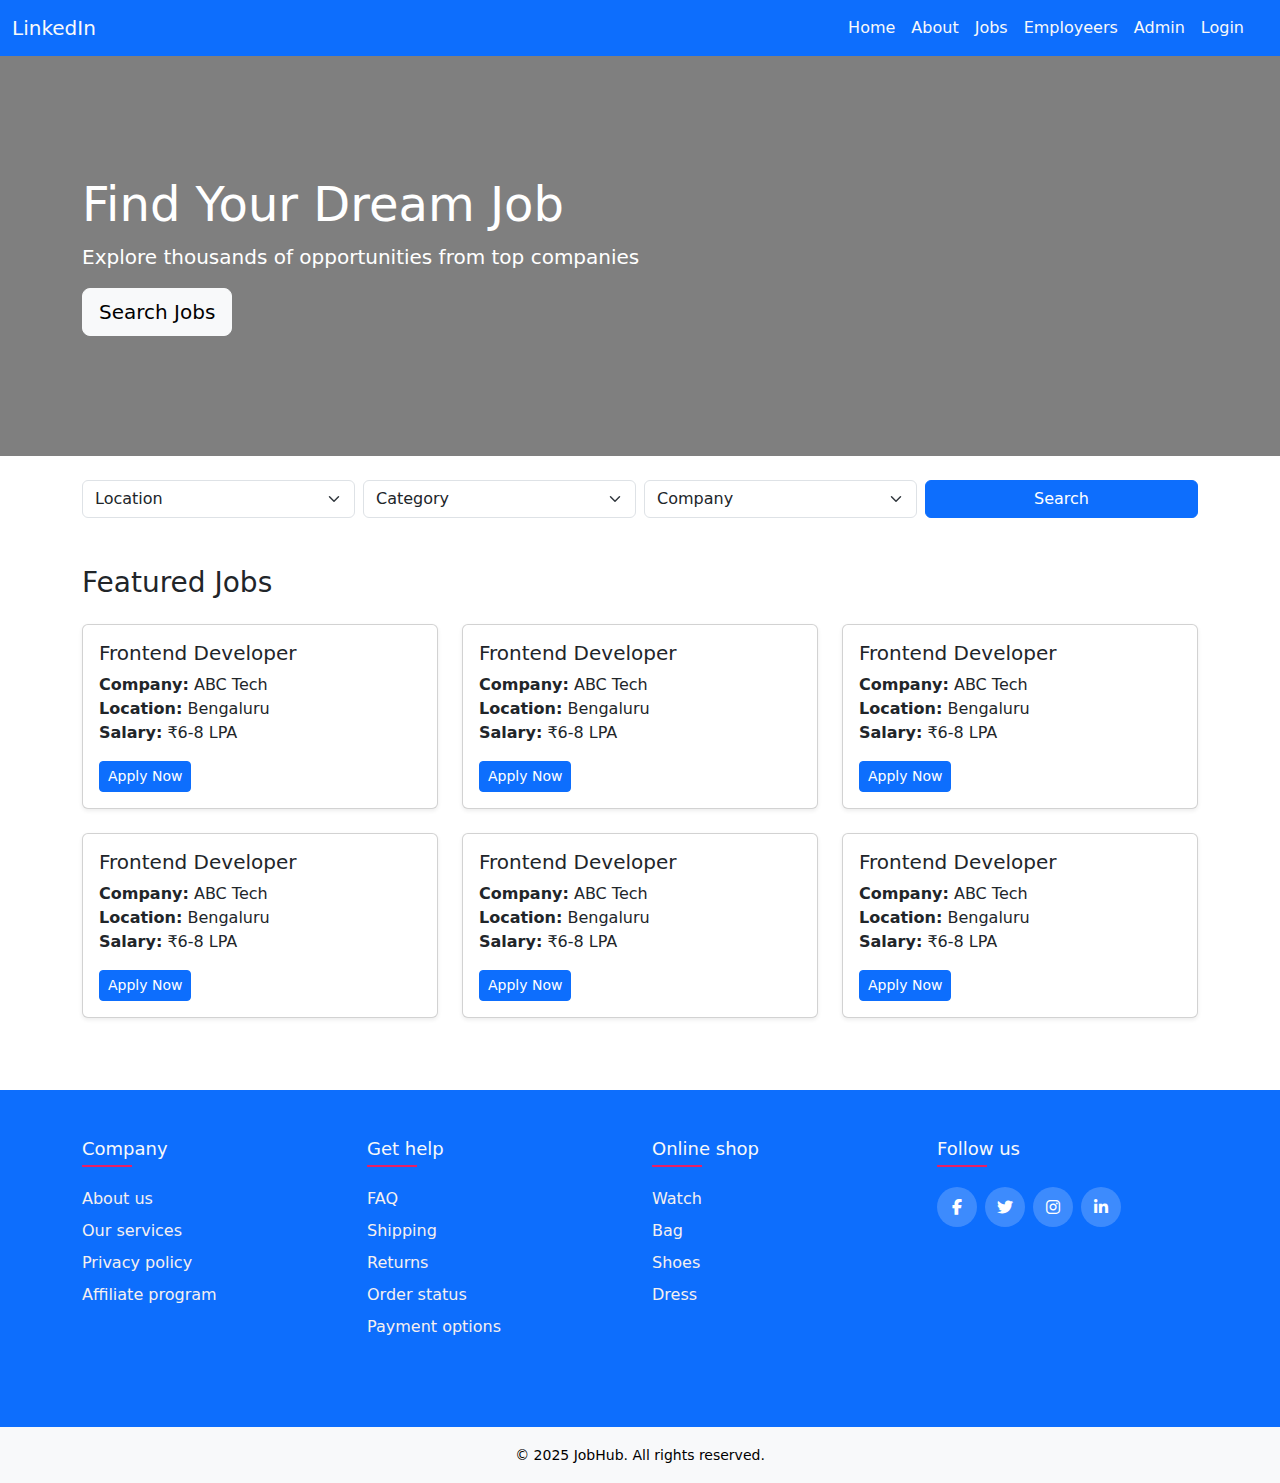
<file: index.html>
<!DOCTYPE html>
<html lang="en">

<head>
    <meta charset="UTF-8">
    <meta name="viewport" content="width=device-width, initial-scale=1.0">
    <title>Job Portal</title>

    <!-- Bootstrap Link -->
    <link href="https://cdn.jsdelivr.net/npm/bootstrap@5.3.7/dist/css/bootstrap.min.css" rel="stylesheet">

    <!-- Custom CSS Link -->
    <link rel="stylesheet" href="./css/style.css">

    <!-- Font Awesome CDN -->
    <link rel="stylesheet" href="https://cdnjs.cloudflare.com/ajax/libs/font-awesome/6.7.2/css/all.min.css">

</head>

<body>

    <!------------- NAVBAR SECTION ---------------->
    <nav class="navbar navbar-expand-lg bg-primary">
        <div class="container-fluid">

            <!-- Brand on the Left -->
            <a class="navbar-brand text-light" href="#">LinkedIn</a>

            <!-- Toggler button -->
            <button class="navbar-toggler" type="button" data-bs-toggle="collapse"
                data-bs-target="#navbarSupportedContent" aria-controls="navbarSupportedContent" aria-expanded="false"
                aria-label="Toggle navigation">
                <span class="navbar-toggler-icon text-light"></span>
            </button>

            <div class="collapse navbar-collapse justify-content-end" id="navbarSupportedContent">
                <ul class="navbar-nav mb-2 mb-lg-0 me-3">
                    <li class="nav-item">
                        <a class="nav-link active text-light" aria-current="page" href="./index.html">Home</a>
                    </li>
                    <li class="nav-item">
                        <a class="nav-link active text-light" href="#">About</a>
                    </li>
                    <li class="nav-item">
                        <a class="nav-link active text-light" href="#">Jobs</a>
                    </li>
                    <li class="nav-item">
                        <a class="nav-link active text-light" href="./employeer/manage-jobs.html">Employeers</a>
                    </li>
                    <li class="nav-item">
                        <a class="nav-link active text-light" href="./admin/admin.html">Admin</a>
                    </li>
                    <li class="nav-item">
                        <a class="nav-link active text-light" href="./login.html">Login</a>
                    </li>
                </ul>
                <!-- <form class="d-flex" role="search">
                    <input class="form-control me-2" type="search" placeholder="Search" aria-label="Search" />
                    <button class="btn btn-outline-success text-white" type="submit">Search</button>
                </form> -->
            </div>
        </div>
    </nav>

    <!------------- BANNER SECTION ---------------->
    <section class="py-5 text-cente text-white banner-section">
        <div class="container">
            <h1 class="display-5">Find Your Dream Job</h1>
            <p class="lead">Explore thousands of opportunities from top companies</p>
            <a href="./index.html#jobs" class="btn btn-light btn-lg">Search Jobs</a>
        </div>
    </section>

    <!--------------- SEARCH FILTER ---------------->
    <div class="container my-4">
        <div class="row g-2">
            <div class="col-md-3">
                <select class="form-select">
                    <option selected>Location</option>
                    <option>Hyderabad</option>
                    <option>Bangalore</option>
                </select>
            </div>
            <div class="col-md-3">
                <select class="form-select">
                    <option selected>Category</option>
                    <option>IT</option>
                    <option>Marketing</option>
                </select>
            </div>
            <div class="col-md-3">
                <select class="form-select">
                    <option selected>Company</option>
                    <option>Meta</option>
                    <option>Amazon</option>
                    <option>Apple</option>
                    <option>Netflix</option>
                    <option>Google</option>
                </select>
            </div>
            <div class="col-md-3">
                <button class="btn btn-primary w-100">Search</button>
            </div>
        </div>
    </div>

    <!------------------ FEATURED JOBS SECTION -------------->
    <div class="container my-5" id="jobs">
        <h3 class="mb-4">Featured Jobs</h3>
        <div class="row">

            <div class="col-md-4">
                <div class="card shadow-sm mb-4">
                    <div class="card-body">
                        <h5 class="card-title">Frontend Developer</h5>
                        <p class="card-text">
                            <strong>Company:</strong> ABC Tech<br>
                            <strong>Location:</strong> Bengaluru<br>
                            <strong>Salary:</strong> ₹6-8 LPA
                        </p>
                        <a href="./apply-job.html" class="btn btn-sm btn-primary">Apply Now</a>
                    </div>
                </div>
            </div>

            <div class="col-md-4">
                <div class="card shadow-sm mb-4">
                    <div class="card-body">
                        <h5 class="card-title">Frontend Developer</h5>
                        <p class="card-text">
                            <strong>Company:</strong> ABC Tech<br>
                            <strong>Location:</strong> Bengaluru<br>
                            <strong>Salary:</strong> ₹6-8 LPA
                        </p>
                        <a href="./apply-job.html" class="btn btn-sm btn-primary">Apply Now</a>
                    </div>
                </div>
            </div>

            <div class="col-md-4">
                <div class="card shadow-sm mb-4">
                    <div class="card-body">
                        <h5 class="card-title">Frontend Developer</h5>
                        <p class="card-text">
                            <strong>Company:</strong> ABC Tech<br>
                            <strong>Location:</strong> Bengaluru<br>
                            <strong>Salary:</strong> ₹6-8 LPA
                        </p>
                        <a href="./apply-job.html" class="btn btn-sm btn-primary">Apply Now</a>
                    </div>
                </div>
            </div>

            <div class="col-md-4">
                <div class="card shadow-sm mb-4">
                    <div class="card-body">
                        <h5 class="card-title">Frontend Developer</h5>
                        <p class="card-text">
                            <strong>Company:</strong> ABC Tech<br>
                            <strong>Location:</strong> Bengaluru<br>
                            <strong>Salary:</strong> ₹6-8 LPA
                        </p>
                        <a href="./apply-job.html" class="btn btn-sm btn-primary">Apply Now</a>
                    </div>
                </div>
            </div>

            <div class="col-md-4">
                <div class="card shadow-sm mb-4">
                    <div class="card-body">
                        <h5 class="card-title">Frontend Developer</h5>
                        <p class="card-text">
                            <strong>Company:</strong> ABC Tech<br>
                            <strong>Location:</strong> Bengaluru<br>
                            <strong>Salary:</strong> ₹6-8 LPA
                        </p>
                        <a href="./apply-job.html" class="btn btn-sm btn-primary">Apply Now</a>
                    </div>
                </div>
            </div>

            <div class="col-md-4">
                <div class="card shadow-sm mb-4">
                    <div class="card-body">
                        <h5 class="card-title">Frontend Developer</h5>
                        <p class="card-text">
                            <strong>Company:</strong> ABC Tech<br>
                            <strong>Location:</strong> Bengaluru<br>
                            <strong>Salary:</strong> ₹6-8 LPA
                        </p>
                        <a href="./apply-job.html" class="btn btn-sm btn-primary">Apply Now</a>
                    </div>
                </div>
            </div>
        </div>
    </div>

    <!------------ FOOTER SECTION ------------------->
    <footer class="footer bg-primary text-light py-5">
        <div class="container">
            <div class="row">

                <!-- Company -->
                <div class="col-12 col-sm-6 col-md-3 mb-4">
                    <h4 class="footer-title">Company</h4>
                    <ul class="list-unstyled">
                        <li><a href="#">About us</a></li>
                        <li><a href="#">Our services</a></li>
                        <li><a href="#">Privacy policy</a></li>
                        <li><a href="#">Affiliate program</a></li>
                    </ul>
                </div>

                <!-- Get help -->
                <div class="col-12 col-sm-6 col-md-3 mb-4">
                    <h4 class="footer-title">Get help</h4>
                    <ul class="list-unstyled">
                        <li><a href="#">FAQ</a></li>
                        <li><a href="#">Shipping</a></li>
                        <li><a href="#">Returns</a></li>
                        <li><a href="#">Order status</a></li>
                        <li><a href="#">Payment options</a></li>
                    </ul>
                </div>

                <!-- Online shop -->
                <div class="col-12 col-sm-6 col-md-3 mb-4">
                    <h4 class="footer-title">Online shop</h4>
                    <ul class="list-unstyled">
                        <li><a href="#">Watch</a></li>
                        <li><a href="#">Bag</a></li>
                        <li><a href="#">Shoes</a></li>
                        <li><a href="#">Dress</a></li>
                    </ul>
                </div>

                <!-- Follow us -->
                <div class="col-12 col-sm-6 col-md-3 mb-4">
                    <h4 class="footer-title">Follow us</h4>
                    <div class="d-flex flex-wrap gap-2">
                        <a href="#"><i class="fab fa-facebook-f social-icon"></i></a>
                        <a href="#"><i class="fab fa-twitter social-icon"></i></a>
                        <a href="#"><i class="fab fa-instagram social-icon"></i></a>
                        <a href="#"><i class="fab fa-linkedin-in social-icon"></i></a>
                    </div>
                </div>

            </div>
        </div>
    </footer>

    <!------------ COPYRIGHT SECTION ------------------->
    <footer class="bg-light text-black text-center py-3">
        <div class="container">
            <small>&copy; 2025 JobHub. All rights reserved.</small>
        </div>
    </footer>

    <!-- Bootstrap Script -->
    <script src="https://cdn.jsdelivr.net/npm/bootstrap@5.3.7/dist/js/bootstrap.bundle.min.js"></script>

</body>

</html>
</file>
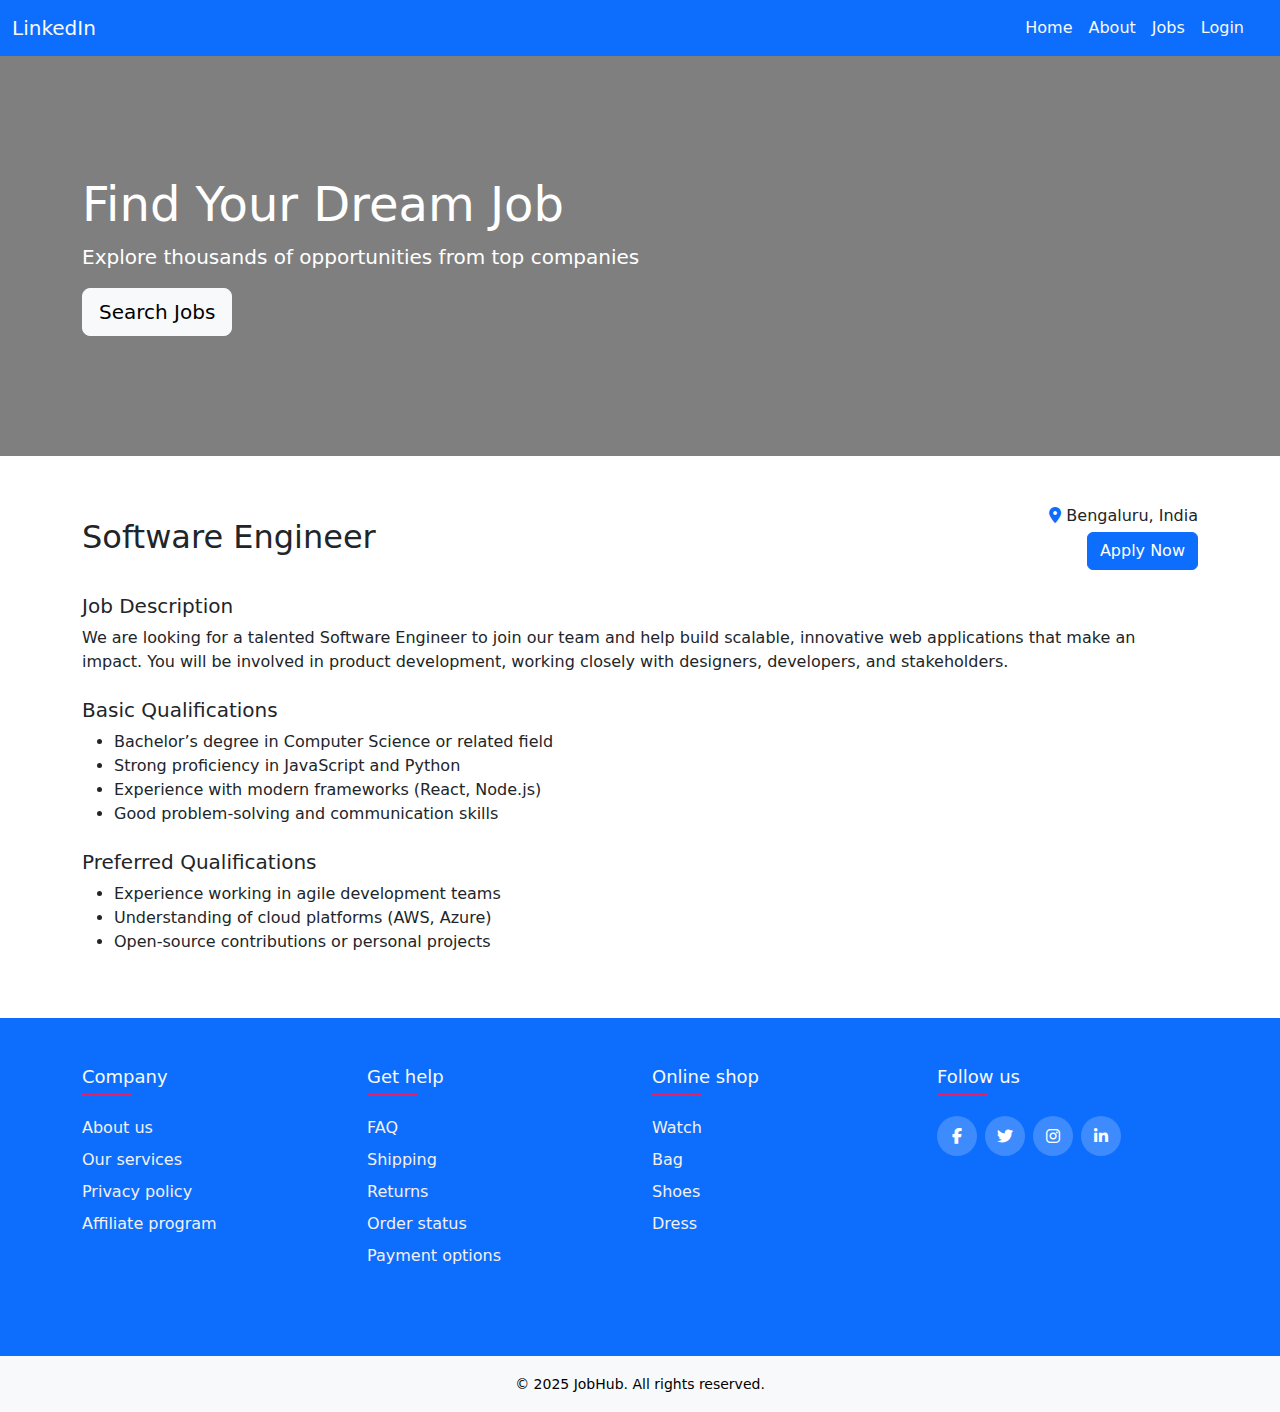
<file: apply-job.html>
<!DOCTYPE html>
<html lang="en">

<head>
    <meta charset="UTF-8" />
    <meta name="viewport" content="width=device-width, initial-scale=1.0" />
    <title>Job Portal</title>

    <!-- Bootstrap CSS Link -->
    <link href="https://cdn.jsdelivr.net/npm/bootstrap@5.3.7/dist/css/bootstrap.min.css" rel="stylesheet" />

    <!-- Custom CSS Link -->
    <link rel="stylesheet" href="./css/style.css" />

    <!-- Font Awesome CDN -->
    <link rel="stylesheet" href="https://cdnjs.cloudflare.com/ajax/libs/font-awesome/6.5.0/css/all.min.css" />


</head>

<body>

    <!------------- NAVBAR SECTION ---------------->
    <nav class="navbar navbar-expand-lg bg-primary">
        <div class="container-fluid">

            <!-- Brand on the Left -->
            <a class="navbar-brand text-light" href="#">LinkedIn</a>

            <!-- Toggler button -->
            <button class="navbar-toggler" type="button" data-bs-toggle="collapse"
                data-bs-target="#navbarSupportedContent" aria-controls="navbarSupportedContent" aria-expanded="false"
                aria-label="Toggle navigation">
                <span class="navbar-toggler-icon text-light"></span>
            </button>

            <div class="collapse navbar-collapse justify-content-end" id="navbarSupportedContent">
                <ul class="navbar-nav mb-2 mb-lg-0 me-3">
                    <li class="nav-item">
                        <a class="nav-link active text-light" aria-current="page" href="./index.html">Home</a>
                    </li>
                    <li class="nav-item">
                        <a class="nav-link active text-light" href="#">About</a>
                    </li>
                    <li class="nav-item">
                        <a class="nav-link active text-light" href="#">Jobs</a>
                    </li>
                    <li class="nav-item">
                        <a class="nav-link active text-light" href="./login.html">Login</a>
                    </li>
                </ul>
                <!-- <form class="d-flex" role="search">
                    <input class="form-control me-2" type="search" placeholder="Search" aria-label="Search" />
                    <button class="btn btn-outline-success text-white" type="submit">Search</button>
                </form> -->
            </div>
        </div>
    </nav>

    <!------------- BANNER SECTION ---------------->
    <section class="py-5 text-cente text-white banner-section">
        <div class="container">
            <h1 class="display-5">Find Your Dream Job</h1>
            <p class="lead">Explore thousands of opportunities from top companies</p>
            <a href="./index.html#jobs" class="btn btn-light btn-lg">Search Jobs</a>
        </div>
    </section>

    <!------------- JOB APPLICATION SECTION ---------------->
    <section class="py-5">
        <div class="container">

            <!-- Top Row: Title + Location + Apply -->
            <div class="d-flex flex-column flex-md-row justify-content-between align-items-md-center mb-4">
                <h2 class="mb-2 mb-md-0">Software Engineer</h2>
                <div class="text-md-end">
                    <p class="mb-1"><i class="fas fa-map-marker-alt text-primary"></i> Bengaluru, India</p>
                    <a href="#" class="btn btn-primary">Apply Now</a>
                </div>
            </div>

            <!-- Job Description -->
            <div class="mb-4">
                <h5>Job Description</h5>
                <p>
                    We are looking for a talented Software Engineer to join our team and help build scalable, innovative
                    web applications that make an impact. You will be involved in product development, working closely
                    with designers, developers, and stakeholders.
                </p>
            </div>

            <!-- Basic Qualifications -->
            <div class="mb-4">
                <h5>Basic Qualifications</h5>
                <ul>
                    <li>Bachelor’s degree in Computer Science or related field</li>
                    <li>Strong proficiency in JavaScript and Python</li>
                    <li>Experience with modern frameworks (React, Node.js)</li>
                    <li>Good problem-solving and communication skills</li>
                </ul>
            </div>

            <!-- Preferred Qualifications -->
            <div>
                <h5>Preferred Qualifications</h5>
                <ul>
                    <li>Experience working in agile development teams</li>
                    <li>Understanding of cloud platforms (AWS, Azure)</li>
                    <li>Open-source contributions or personal projects</li>
                </ul>
            </div>

        </div>
    </section>

    <!------------ FOOTER SECTION ------------------->
    <footer class="footer bg-primary text-light py-5">
        <div class="container">
            <div class="row">

                <!-- Company -->
                <div class="col-12 col-sm-6 col-md-3 mb-4">
                    <h4 class="footer-title">Company</h4>
                    <ul class="list-unstyled">
                        <li><a href="#">About us</a></li>
                        <li><a href="#">Our services</a></li>
                        <li><a href="#">Privacy policy</a></li>
                        <li><a href="#">Affiliate program</a></li>
                    </ul>
                </div>

                <!-- Get help -->
                <div class="col-12 col-sm-6 col-md-3 mb-4">
                    <h4 class="footer-title">Get help</h4>
                    <ul class="list-unstyled">
                        <li><a href="#">FAQ</a></li>
                        <li><a href="#">Shipping</a></li>
                        <li><a href="#">Returns</a></li>
                        <li><a href="#">Order status</a></li>
                        <li><a href="#">Payment options</a></li>
                    </ul>
                </div>

                <!-- Online shop -->
                <div class="col-12 col-sm-6 col-md-3 mb-4">
                    <h4 class="footer-title">Online shop</h4>
                    <ul class="list-unstyled">
                        <li><a href="#">Watch</a></li>
                        <li><a href="#">Bag</a></li>
                        <li><a href="#">Shoes</a></li>
                        <li><a href="#">Dress</a></li>
                    </ul>
                </div>

                <!-- Follow us -->
                <div class="col-12 col-sm-6 col-md-3 mb-4">
                    <h4 class="footer-title">Follow us</h4>
                    <div class="d-flex flex-wrap gap-2">
                        <a href="#"><i class="fab fa-facebook-f social-icon"></i></a>
                        <a href="#"><i class="fab fa-twitter social-icon"></i></a>
                        <a href="#"><i class="fab fa-instagram social-icon"></i></a>
                        <a href="#"><i class="fab fa-linkedin-in social-icon"></i></a>
                    </div>
                </div>

            </div>
        </div>
    </footer>

    <!------------ COPYRIGHT SECTION ------------------->
    <footer class="bg-light text-black text-center py-3">
        <div class="container">
            <small>&copy; 2025 JobHub. All rights reserved.</small>
        </div>
    </footer>

    <!-- Bootstrap Script -->
    <script src="https://cdn.jsdelivr.net/npm/bootstrap@5.3.7/dist/js/bootstrap.bundle.min.js"></script>
</body>

</html>
</file>
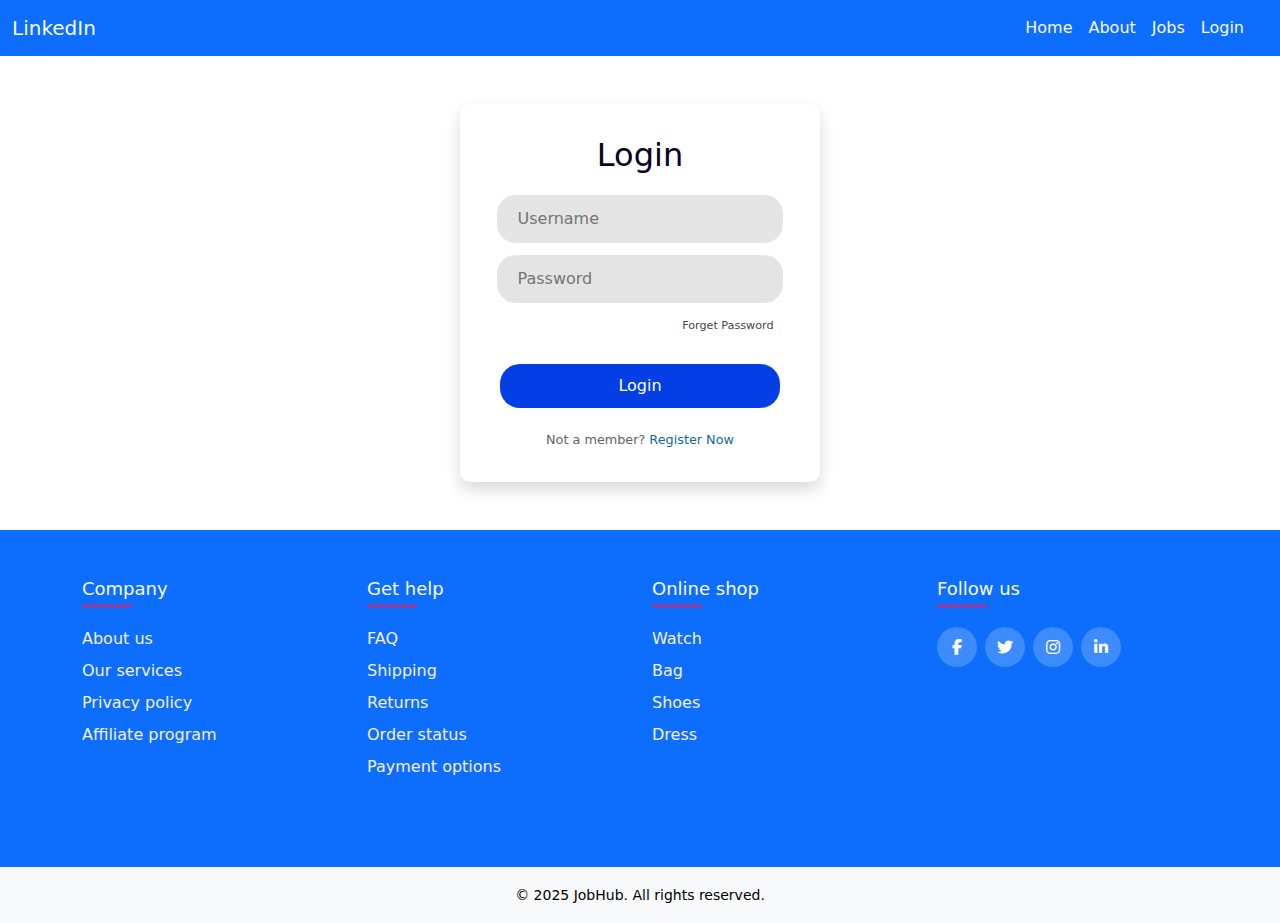
<file: login.html>
<!DOCTYPE html>
<html lang="en">

<head>
    <meta charset="UTF-8">
    <meta name="viewport" content="width=device-width, initial-scale=1.0">
    <title>Job Portal</title>

    <!-- Bootstrap Link -->
    <link href="https://cdn.jsdelivr.net/npm/bootstrap@5.3.7/dist/css/bootstrap.min.css" rel="stylesheet">

    <!-- Custom Forms CSS Link -->
    <link rel="stylesheet" href="./css/style.css">

    <!-- Font Awesome CDN -->
    <link rel="stylesheet" href="https://cdnjs.cloudflare.com/ajax/libs/font-awesome/6.7.2/css/all.min.css">

</head>

<body>

    <!------------- NAVBAR SECTION ---------------->
    <nav class="navbar navbar-expand-lg bg-primary">
        <div class="container-fluid">

            <!-- Brand on the Left -->
            <a class="navbar-brand text-light" href="#">LinkedIn</a>

            <!-- Toggler button -->
            <button class="navbar-toggler" type="button" data-bs-toggle="collapse"
                data-bs-target="#navbarSupportedContent" aria-controls="navbarSupportedContent" aria-expanded="false"
                aria-label="Toggle navigation">
                <span class="navbar-toggler-icon text-light"></span>
            </button>

            <div class="collapse navbar-collapse justify-content-end" id="navbarSupportedContent">
                <ul class="navbar-nav mb-2 mb-lg-0 me-3">
                    <li class="nav-item">
                        <a class="nav-link active text-light" aria-current="page" href="./index.html">Home</a>
                    </li>
                    <li class="nav-item">
                        <a class="nav-link active text-light" href="#">About</a>
                    </li>
                    <li class="nav-item">
                        <a class="nav-link active text-light" href="#">Jobs</a>
                    </li>
                    <li class="nav-item">
                        <a class="nav-link active text-light" href="./login.html">Login</a>
                    </li>
                </ul>
                <!-- <form class="d-flex" role="search">
                    <input class="form-control me-2" type="search" placeholder="Search" aria-label="Search" />
                    <button class="btn btn-outline-success text-white" type="submit">Search</button>
                </form> -->
            </div>
        </div>
    </nav>

    <!------------- LOGIN FORM SECTION ---------------->
    <section class="py-5 login-form forms">
        <div class="container d-flex justify-content-center align-items-center">
            <div class="wrapper shadow">
                <h1>Login</h1>

                <form action="#">
                    <input type="text" placeholder="Username">
                    <input type="password" placeholder="Password">

                    <div class="recover">
                        <a href="#">Forget Password</a>
                    </div>

                    <button type="submit">Login</button>
                </form>

                <div class="member">
                    Not a member? <a href="./register.html">Register Now</a>
                </div>
            </div>
        </div>
    </section>



    <!------------ FOOTER SECTION ------------------->
    <footer class="footer bg-primary text-light py-5">
        <div class="container">
            <div class="row">

                <!-- Company -->
                <div class="col-12 col-sm-6 col-md-3 mb-4">
                    <h4 class="footer-title">Company</h4>
                    <ul class="list-unstyled">
                        <li><a href="#">About us</a></li>
                        <li><a href="#">Our services</a></li>
                        <li><a href="#">Privacy policy</a></li>
                        <li><a href="#">Affiliate program</a></li>
                    </ul>
                </div>

                <!-- Get help -->
                <div class="col-12 col-sm-6 col-md-3 mb-4">
                    <h4 class="footer-title">Get help</h4>
                    <ul class="list-unstyled">
                        <li><a href="#">FAQ</a></li>
                        <li><a href="#">Shipping</a></li>
                        <li><a href="#">Returns</a></li>
                        <li><a href="#">Order status</a></li>
                        <li><a href="#">Payment options</a></li>
                    </ul>
                </div>

                <!-- Online shop -->
                <div class="col-12 col-sm-6 col-md-3 mb-4">
                    <h4 class="footer-title">Online shop</h4>
                    <ul class="list-unstyled">
                        <li><a href="#">Watch</a></li>
                        <li><a href="#">Bag</a></li>
                        <li><a href="#">Shoes</a></li>
                        <li><a href="#">Dress</a></li>
                    </ul>
                </div>

                <!-- Follow us -->
                <div class="col-12 col-sm-6 col-md-3 mb-4">
                    <h4 class="footer-title">Follow us</h4>
                    <div class="d-flex flex-wrap gap-2">
                        <a href="#"><i class="fab fa-facebook-f social-icon"></i></a>
                        <a href="#"><i class="fab fa-twitter social-icon"></i></a>
                        <a href="#"><i class="fab fa-instagram social-icon"></i></a>
                        <a href="#"><i class="fab fa-linkedin-in social-icon"></i></a>
                    </div>
                </div>

            </div>
        </div>
    </footer>

    <!------------ COPYRIGHT SECTION ------------------->
    <footer class="bg-light text-black text-center py-3">
        <div class="container">
            <small>&copy; 2025 JobHub. All rights reserved.</small>
        </div>
    </footer>

    <!-- Bootstrap Script -->
    <script src="https://cdn.jsdelivr.net/npm/bootstrap@5.3.7/dist/js/bootstrap.bundle.min.js"></script>

</body>

</html>
</file>
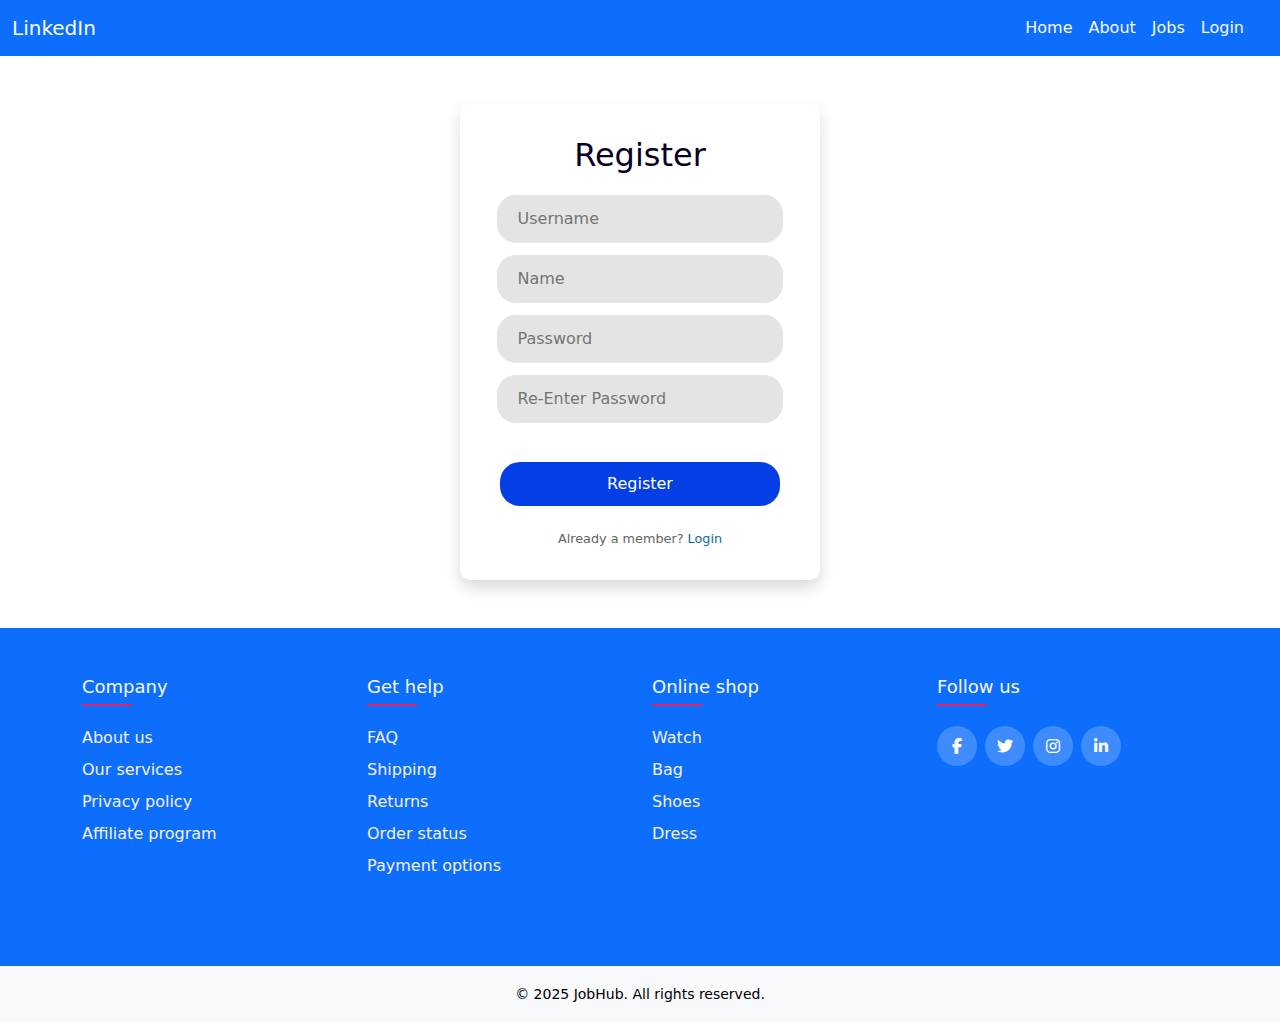
<file: register.html>
<!DOCTYPE html>
<html lang="en">

<head>
    <meta charset="UTF-8">
    <meta name="viewport" content="width=device-width, initial-scale=1.0">
    <title>Job Portal</title>

    <!-- Bootstrap Link -->
    <link href="https://cdn.jsdelivr.net/npm/bootstrap@5.3.7/dist/css/bootstrap.min.css" rel="stylesheet">

    <!-- Custom Forms CSS Link -->
    <link rel="stylesheet" href="./css/style.css">

    <!-- Font Awesome CDN -->
    <link rel="stylesheet" href="https://cdnjs.cloudflare.com/ajax/libs/font-awesome/6.7.2/css/all.min.css">

</head>

<body>

    <!------------- NAVBAR SECTION ---------------->
    <nav class="navbar navbar-expand-lg bg-primary">
        <div class="container-fluid">

            <!-- Brand on the Left -->
            <a class="navbar-brand text-light" href="#">LinkedIn</a>

            <!-- Toggler button -->
            <button class="navbar-toggler" type="button" data-bs-toggle="collapse"
                data-bs-target="#navbarSupportedContent" aria-controls="navbarSupportedContent" aria-expanded="false"
                aria-label="Toggle navigation">
                <span class="navbar-toggler-icon text-light"></span>
            </button>

            <div class="collapse navbar-collapse justify-content-end" id="navbarSupportedContent">
                <ul class="navbar-nav mb-2 mb-lg-0 me-3">
                    <li class="nav-item">
                        <a class="nav-link active text-light" aria-current="page" href="./index.html">Home</a>
                    </li>
                    <li class="nav-item">
                        <a class="nav-link active text-light" href="#">About</a>
                    </li>
                    <li class="nav-item">
                        <a class="nav-link active text-light" href="#">Jobs</a>
                    </li>
                    <li class="nav-item">
                        <a class="nav-link active text-light" href="./login.html">Login</a>
                    </li>
                </ul>
                <!-- <form class="d-flex" role="search">
                    <input class="form-control me-2" type="search" placeholder="Search" aria-label="Search" />
                    <button class="btn btn-outline-success text-white" type="submit">Search</button>
                </form> -->
            </div>
        </div>
    </nav>

    <!------------- REGISTRATION FORM SECTION ---------------->
    <section class="py-5 login-form forms">
        <div class="container d-flex justify-content-center align-items-center">
            <div class="wrapper shadow">
                <h1>Register</h1>

                <form action="#">
                    <input type="text" placeholder="Username">
                    <input type="text" placeholder="Name">
                    <input type="password" placeholder="Password">
                    <input type="password" placeholder="Re-Enter Password">

                    <button type="submit">Register</button>
                </form>

                <div class="member">
                    Already a member? <a href="./login.html">Login</a>
                </div>
            </div>
        </div>
    </section>



    <!------------ FOOTER SECTION ------------------->
    <footer class="footer bg-primary text-light py-5">
        <div class="container">
            <div class="row">

                <!-- Company -->
                <div class="col-12 col-sm-6 col-md-3 mb-4">
                    <h4 class="footer-title">Company</h4>
                    <ul class="list-unstyled">
                        <li><a href="#">About us</a></li>
                        <li><a href="#">Our services</a></li>
                        <li><a href="#">Privacy policy</a></li>
                        <li><a href="#">Affiliate program</a></li>
                    </ul>
                </div>

                <!-- Get help -->
                <div class="col-12 col-sm-6 col-md-3 mb-4">
                    <h4 class="footer-title">Get help</h4>
                    <ul class="list-unstyled">
                        <li><a href="#">FAQ</a></li>
                        <li><a href="#">Shipping</a></li>
                        <li><a href="#">Returns</a></li>
                        <li><a href="#">Order status</a></li>
                        <li><a href="#">Payment options</a></li>
                    </ul>
                </div>

                <!-- Online shop -->
                <div class="col-12 col-sm-6 col-md-3 mb-4">
                    <h4 class="footer-title">Online shop</h4>
                    <ul class="list-unstyled">
                        <li><a href="#">Watch</a></li>
                        <li><a href="#">Bag</a></li>
                        <li><a href="#">Shoes</a></li>
                        <li><a href="#">Dress</a></li>
                    </ul>
                </div>

                <!-- Follow us -->
                <div class="col-12 col-sm-6 col-md-3 mb-4">
                    <h4 class="footer-title">Follow us</h4>
                    <div class="d-flex flex-wrap gap-2">
                        <a href="#"><i class="fab fa-facebook-f social-icon"></i></a>
                        <a href="#"><i class="fab fa-twitter social-icon"></i></a>
                        <a href="#"><i class="fab fa-instagram social-icon"></i></a>
                        <a href="#"><i class="fab fa-linkedin-in social-icon"></i></a>
                    </div>
                </div>

            </div>
        </div>
    </footer>

    <!------------ COPYRIGHT SECTION ------------------->
    <footer class="bg-light text-black text-center py-3">
        <div class="container">
            <small>&copy; 2025 JobHub. All rights reserved.</small>
        </div>
    </footer>

    <!-- Bootstrap Script -->
    <script src="https://cdn.jsdelivr.net/npm/bootstrap@5.3.7/dist/js/bootstrap.bundle.min.js"></script>

</body>

</html>
</file>
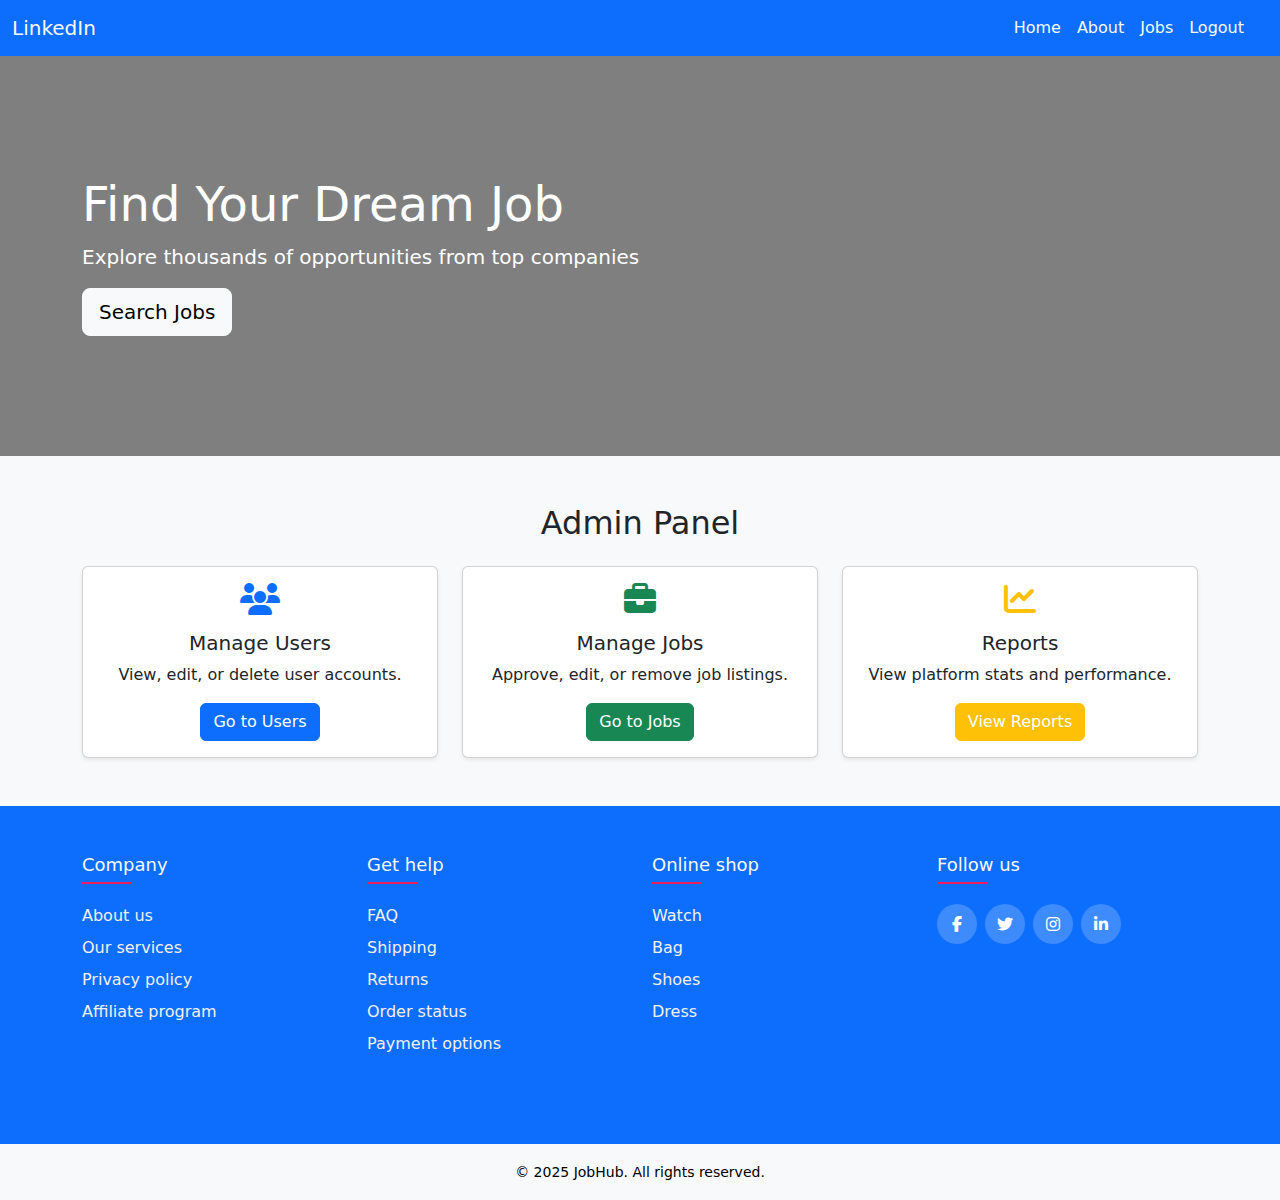
<file: admin/admin.html>
<!DOCTYPE html>
<html lang="en">

<head>
  <meta charset="UTF-8" />
  <meta name="viewport" content="width=device-width, initial-scale=1.0" />
  <title>Job Portal - Admin</title>

  <!-- Bootstrap CSS Link -->
  <link href="https://cdn.jsdelivr.net/npm/bootstrap@5.3.7/dist/css/bootstrap.min.css" rel="stylesheet" />

  <!-- Custom CSS -->
  <link rel="stylesheet" href="../css/style.css" />

  <!-- Font Awesome CDN -->
  <link rel="stylesheet" href="https://cdnjs.cloudflare.com/ajax/libs/font-awesome/6.7.2/css/all.min.css" />

</head>

<body>

  <!------------- NAVBAR SECTION ---------------->
  <nav class="navbar navbar-expand-lg bg-primary">
    <div class="container-fluid">

      <!-- Brand on the Left -->
      <a class="navbar-brand text-light" href="#">LinkedIn</a>

      <!-- Toggler button -->
      <button class="navbar-toggler" type="button" data-bs-toggle="collapse" data-bs-target="#navbarSupportedContent"
        aria-controls="navbarSupportedContent" aria-expanded="false" aria-label="Toggle navigation">
        <span class="navbar-toggler-icon text-light"></span>
      </button>

      <div class="collapse navbar-collapse justify-content-end" id="navbarSupportedContent">
        <ul class="navbar-nav mb-2 mb-lg-0 me-3">
          <li class="nav-item">
            <a class="nav-link active text-light" aria-current="page" href="../index.html">Home</a>
          </li>
          <li class="nav-item">
            <a class="nav-link active text-light" href="#">About</a>
          </li>
          <li class="nav-item">
            <a class="nav-link active text-light" href="../index.html#jobs">Jobs</a>
          </li>
          <li class="nav-item">

            <a class="nav-link active text-light" href="#">Logout</a>
          </li>
        </ul>
        <!-- <form class="d-flex" role="search">
                    <input class="form-control me-2" type="search" placeholder="Search" aria-label="Search" />
                    <button class="btn btn-outline-success text-white" type="submit">Search</button>
                </form> -->
      </div>
    </div>
  </nav>

  <!------------- BANNER SECTION ---------------->
  <section class="py-5 text-cente text-white banner-section">
    <div class="container">
      <h1 class="display-5">Find Your Dream Job</h1>
      <p class="lead">Explore thousands of opportunities from top companies</p>
      <a href="../index.html#jobs" class="btn btn-light btn-lg">Search Jobs</a>
    </div>
  </section>

  <!------------- ADMIN PANEL SECTION ---------------->
  <section class="py-5 bg-light">
    <div class="container">
      <h2 class="mb-4 text-center">Admin Panel</h2>

      <div class="row g-4 justify-content-center">

        <!-- Manage Users -->
        <div class="col-md-4">
          <div class="card shadow-sm h-100">
            <div class="card-body text-center">
              <i class="fas fa-users fa-2x text-primary mb-3"></i>
              <h5 class="card-title">Manage Users</h5>
              <p class="card-text">View, edit, or delete user accounts.</p>
              <a href="./manage-users.html" class="btn btn-primary">Go to Users</a>
            </div>
          </div>
        </div>

        <!-- Manage Jobs -->
        <div class="col-md-4">
          <div class="card shadow-sm h-100">
            <div class="card-body text-center">
              <i class="fas fa-briefcase fa-2x text-success mb-3"></i>
              <h5 class="card-title">Manage Jobs</h5>
              <p class="card-text">Approve, edit, or remove job listings.</p>
              <a href="./manage-jobs.html" class="btn btn-success">Go to Jobs</a>
            </div>
          </div>
        </div>

        <!-- Optional: Dashboard / Reports -->
        <div class="col-md-4">
          <div class="card shadow-sm h-100">
            <div class="card-body text-center">
              <i class="fas fa-chart-line fa-2x text-warning mb-3"></i>
              <h5 class="card-title">Reports</h5>
              <p class="card-text">View platform stats and performance.</p>
              <a href="#" class="btn btn-warning text-white">View Reports</a>
            </div>
          </div>
        </div>

      </div>
    </div>
  </section>

  <!------------ FOOTER SECTION ------------------->
  <footer class="footer bg-primary text-light py-5">
    <div class="container">
      <div class="row">

        <!-- Company -->
        <div class="col-12 col-sm-6 col-md-3 mb-4">
          <h4 class="footer-title">Company</h4>
          <ul class="list-unstyled">
            <li><a href="#">About us</a></li>
            <li><a href="#">Our services</a></li>
            <li><a href="#">Privacy policy</a></li>
            <li><a href="#">Affiliate program</a></li>
          </ul>
        </div>

        <!-- Get help -->
        <div class="col-12 col-sm-6 col-md-3 mb-4">
          <h4 class="footer-title">Get help</h4>
          <ul class="list-unstyled">
            <li><a href="#">FAQ</a></li>
            <li><a href="#">Shipping</a></li>
            <li><a href="#">Returns</a></li>
            <li><a href="#">Order status</a></li>
            <li><a href="#">Payment options</a></li>
          </ul>
        </div>

        <!-- Online shop -->
        <div class="col-12 col-sm-6 col-md-3 mb-4">
          <h4 class="footer-title">Online shop</h4>
          <ul class="list-unstyled">
            <li><a href="#">Watch</a></li>
            <li><a href="#">Bag</a></li>
            <li><a href="#">Shoes</a></li>
            <li><a href="#">Dress</a></li>
          </ul>
        </div>

        <!-- Follow us -->
        <div class="col-12 col-sm-6 col-md-3 mb-4">
          <h4 class="footer-title">Follow us</h4>
          <div class="d-flex flex-wrap gap-2">
            <a href="#"><i class="fab fa-facebook-f social-icon"></i></a>
            <a href="#"><i class="fab fa-twitter social-icon"></i></a>
            <a href="#"><i class="fab fa-instagram social-icon"></i></a>
            <a href="#"><i class="fab fa-linkedin-in social-icon"></i></a>
          </div>
        </div>

      </div>
    </div>
  </footer>

  <!------------ COPYRIGHT SECTION ------------------->
  <footer class="bg-light text-black text-center py-3">
    <div class="container">
      <small>&copy; 2025 JobHub. All rights reserved.</small>
    </div>
  </footer>

  <!-- Bootstrap Script -->
  <script src="https://cdn.jsdelivr.net/npm/bootstrap@5.3.7/dist/js/bootstrap.bundle.min.js"></script>

</body>

</html>
</file>
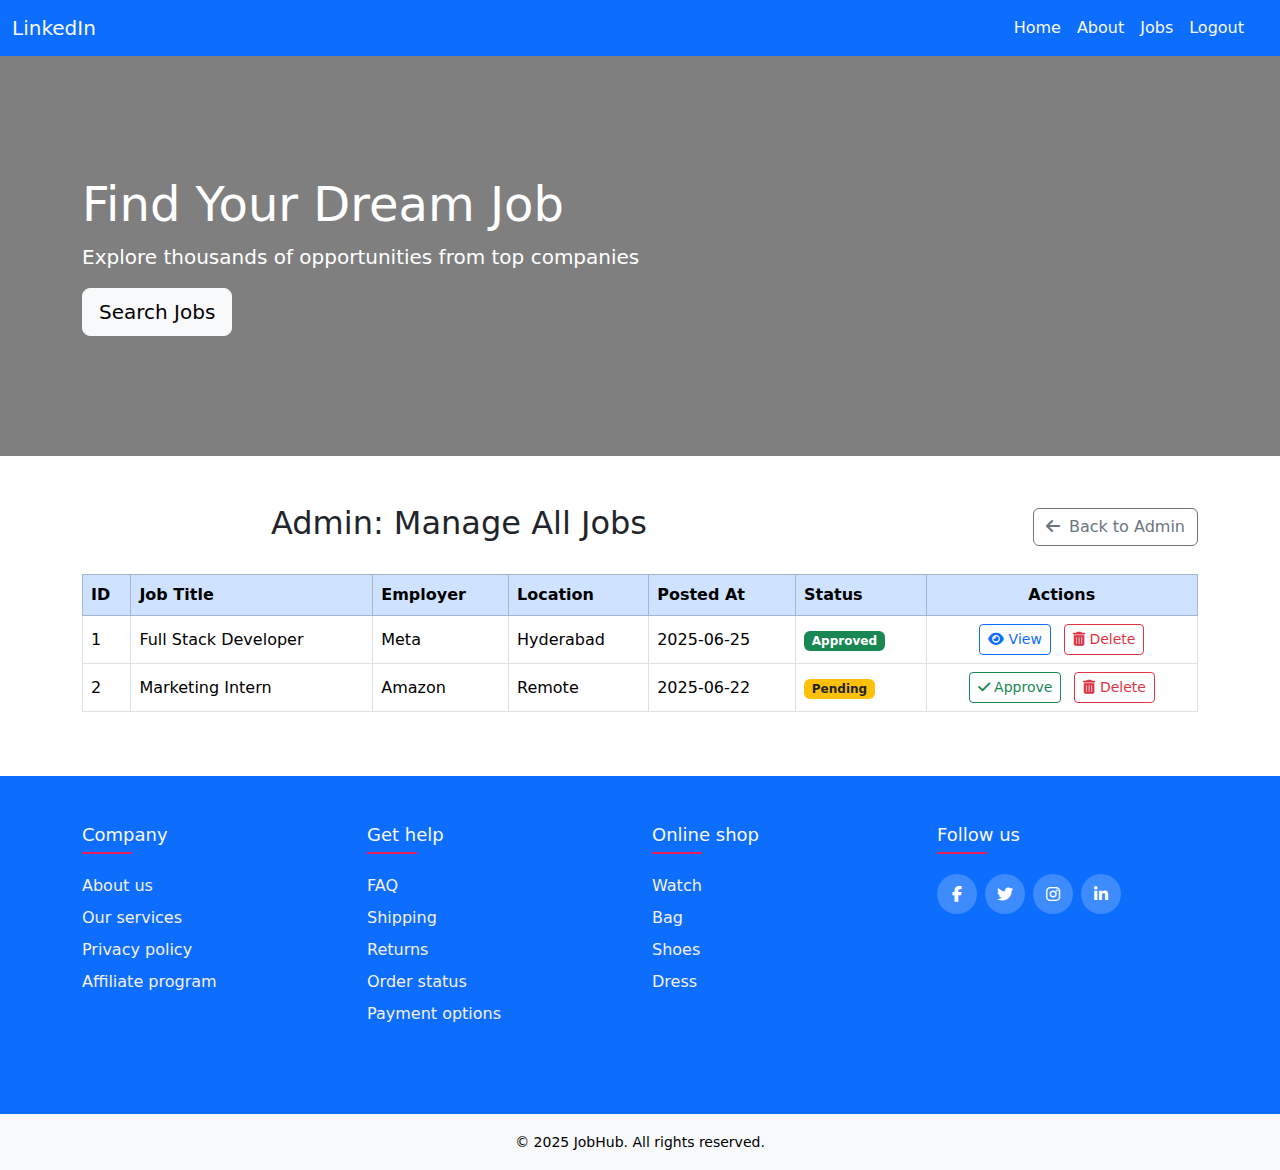
<file: admin/manage-jobs.html>
<!DOCTYPE html>
<html lang="en">

<head>
    <meta charset="UTF-8" />
    <meta name="viewport" content="width=device-width, initial-scale=1.0" />
    <title>Job Portal - Admin</title>

    <!-- Bootstrap CSS Link -->
    <link href="https://cdn.jsdelivr.net/npm/bootstrap@5.3.7/dist/css/bootstrap.min.css" rel="stylesheet" />

    <!-- Custom CSS -->
    <link rel="stylesheet" href="../css/style.css" />

    <!-- Font Awesome CDN -->
    <link rel="stylesheet" href="https://cdnjs.cloudflare.com/ajax/libs/font-awesome/6.7.2/css/all.min.css" />

</head>

<body>

    <!------------- NAVBAR SECTION ---------------->
    <nav class="navbar navbar-expand-lg bg-primary">
        <div class="container-fluid">

            <!-- Brand on the Left -->
            <a class="navbar-brand text-light" href="#">LinkedIn</a>

            <!-- Toggler button -->
            <button class="navbar-toggler" type="button" data-bs-toggle="collapse"
                data-bs-target="#navbarSupportedContent" aria-controls="navbarSupportedContent" aria-expanded="false"
                aria-label="Toggle navigation">
                <span class="navbar-toggler-icon text-light"></span>
            </button>

            <div class="collapse navbar-collapse justify-content-end" id="navbarSupportedContent">
                <ul class="navbar-nav mb-2 mb-lg-0 me-3">
                    <li class="nav-item">
                        <a class="nav-link active text-light" aria-current="page" href="../index.html">Home</a>
                    </li>
                    <li class="nav-item">
                        <a class="nav-link active text-light" href="#">About</a>
                    </li>
                    <li class="nav-item">
                        <a class="nav-link active text-light" href="../index.html#jobs">Jobs</a>
                    </li>
                    <li class="nav-item">

                        <a class="nav-link active text-light" href="#">Logout</a>
                    </li>
                </ul>
                <!-- <form class="d-flex" role="search">
                    <input class="form-control me-2" type="search" placeholder="Search" aria-label="Search" />
                    <button class="btn btn-outline-success text-white" type="submit">Search</button>
                </form> -->
            </div>
        </div>
    </nav>

    <!------------- BANNER SECTION ---------------->
    <section class="py-5 text-cente text-white banner-section">
        <div class="container">
            <h1 class="display-5">Find Your Dream Job</h1>
            <p class="lead">Explore thousands of opportunities from top companies</p>
            <a href="../index.html#jobs" class="btn btn-light btn-lg">Search Jobs</a>
        </div>
    </section>

    <!------------- JOB MANAGEMENT SECTION ---------------->
    <section class="py-5">
        <div class="container">
            
            <div class="d-flex justify-content-between align-items-center mb-4 flex-wrap gap-2">
                <h2 class="mx-auto">Admin: Manage All Jobs</h2>
                <a href="./admin.html" class="btn btn-outline-secondary ms-auto">
                    <i class="fas fa-arrow-left me-1"></i> Back to Admin
                </a>
            </div>


            <div class="table-responsive">
                <table class="table table-bordered align-middle">
                    <thead class="table-primary">
                        <tr>
                            <th>ID</th>
                            <th>Job Title</th>
                            <th>Employer</th>
                            <th>Location</th>
                            <th>Posted At</th>
                            <th>Status</th>
                            <th class="text-center">Actions</th>
                        </tr>
                    </thead>
                    <tbody>
                        <tr>
                            <td>1</td>
                            <td>Full Stack Developer</td>
                            <td>Meta</td>
                            <td>Hyderabad</td>
                            <td>2025-06-25</td>
                            <td><span class="badge bg-success">Approved</span></td>
                            <td class="text-center">
                                <button class="btn btn-sm btn-outline-primary me-2"><i class="fas fa-eye"></i>
                                    View</button>
                                <button class="btn btn-sm btn-outline-danger"><i class="fas fa-trash-alt"></i>
                                    Delete</button>
                            </td>
                        </tr>
                        <tr>
                            <td>2</td>
                            <td>Marketing Intern</td>
                            <td>Amazon</td>
                            <td>Remote</td>
                            <td>2025-06-22</td>
                            <td><span class="badge bg-warning text-dark">Pending</span></td>
                            <td class="text-center">
                                <button class="btn btn-sm btn-outline-success me-2"><i class="fas fa-check"></i>
                                    Approve</button>
                                <button class="btn btn-sm btn-outline-danger"><i class="fas fa-trash-alt"></i>
                                    Delete</button>
                            </td>
                        </tr>
                    </tbody>
                </table>
            </div>
        </div>
    </section>

    <!------------ FOOTER SECTION ------------------->
    <footer class="footer bg-primary text-light py-5">
        <div class="container">
            <div class="row">

                <!-- Company -->
                <div class="col-12 col-sm-6 col-md-3 mb-4">
                    <h4 class="footer-title">Company</h4>
                    <ul class="list-unstyled">
                        <li><a href="#">About us</a></li>
                        <li><a href="#">Our services</a></li>
                        <li><a href="#">Privacy policy</a></li>
                        <li><a href="#">Affiliate program</a></li>
                    </ul>
                </div>

                <!-- Get help -->
                <div class="col-12 col-sm-6 col-md-3 mb-4">
                    <h4 class="footer-title">Get help</h4>
                    <ul class="list-unstyled">
                        <li><a href="#">FAQ</a></li>
                        <li><a href="#">Shipping</a></li>
                        <li><a href="#">Returns</a></li>
                        <li><a href="#">Order status</a></li>
                        <li><a href="#">Payment options</a></li>
                    </ul>
                </div>

                <!-- Online shop -->
                <div class="col-12 col-sm-6 col-md-3 mb-4">
                    <h4 class="footer-title">Online shop</h4>
                    <ul class="list-unstyled">
                        <li><a href="#">Watch</a></li>
                        <li><a href="#">Bag</a></li>
                        <li><a href="#">Shoes</a></li>
                        <li><a href="#">Dress</a></li>
                    </ul>
                </div>

                <!-- Follow us -->
                <div class="col-12 col-sm-6 col-md-3 mb-4">
                    <h4 class="footer-title">Follow us</h4>
                    <div class="d-flex flex-wrap gap-2">
                        <a href="#"><i class="fab fa-facebook-f social-icon"></i></a>
                        <a href="#"><i class="fab fa-twitter social-icon"></i></a>
                        <a href="#"><i class="fab fa-instagram social-icon"></i></a>
                        <a href="#"><i class="fab fa-linkedin-in social-icon"></i></a>
                    </div>
                </div>

            </div>
        </div>
    </footer>

    <!------------ COPYRIGHT SECTION ------------------->
    <footer class="bg-light text-black text-center py-3">
        <div class="container">
            <small>&copy; 2025 JobHub. All rights reserved.</small>
        </div>
    </footer>

    <script src="https://cdn.jsdelivr.net/npm/bootstrap@5.3.7/dist/js/bootstrap.bundle.min.js"></script>
</body>

</html>
</file>
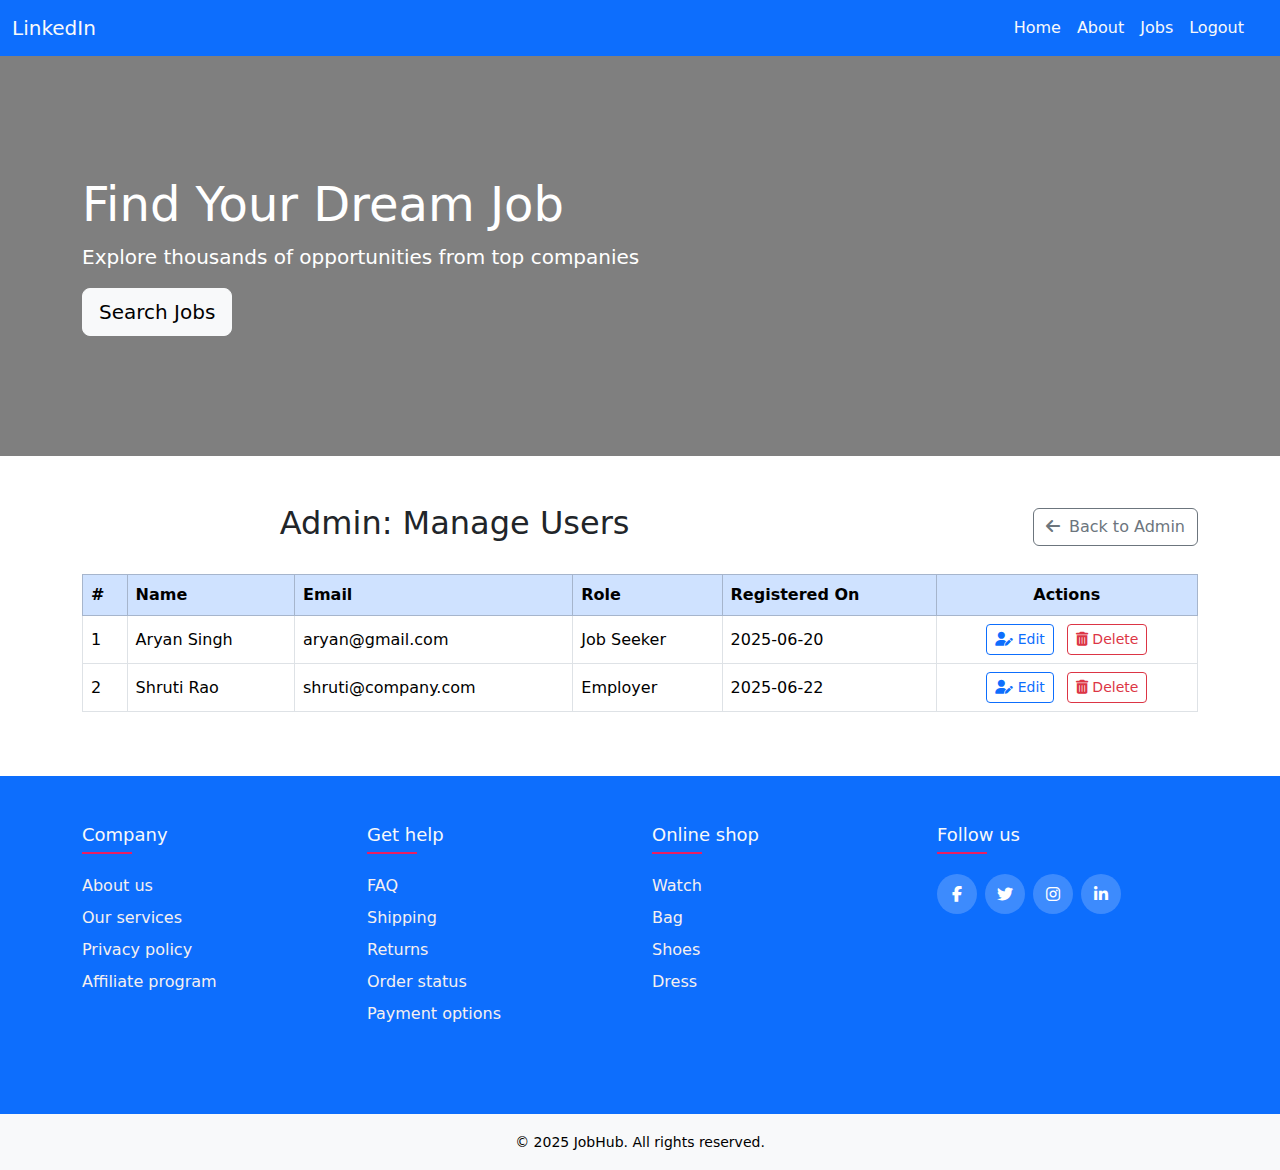
<file: admin/manage-users.html>
<!DOCTYPE html>
<html lang="en">

<head>
    <meta charset="UTF-8" />
    <meta name="viewport" content="width=device-width, initial-scale=1.0" />
    <title>Job Portal - Admin</title>

    <!-- Bootstrap CSS Link -->
    <link href="https://cdn.jsdelivr.net/npm/bootstrap@5.3.7/dist/css/bootstrap.min.css" rel="stylesheet" />

    <!-- Custom CSS -->
    <link rel="stylesheet" href="../css/style.css" />

    <!-- Font Awesome CDN -->
    <link rel="stylesheet" href="https://cdnjs.cloudflare.com/ajax/libs/font-awesome/6.7.2/css/all.min.css" />

</head>

<body>

    <!------------- NAVBAR SECTION ---------------->
    <nav class="navbar navbar-expand-lg bg-primary">
        <div class="container-fluid">

            <!-- Brand on the Left -->
            <a class="navbar-brand text-light" href="#">LinkedIn</a>

            <!-- Toggler button -->
            <button class="navbar-toggler" type="button" data-bs-toggle="collapse"
                data-bs-target="#navbarSupportedContent" aria-controls="navbarSupportedContent" aria-expanded="false"
                aria-label="Toggle navigation">
                <span class="navbar-toggler-icon text-light"></span>
            </button>

            <div class="collapse navbar-collapse justify-content-end" id="navbarSupportedContent">
                <ul class="navbar-nav mb-2 mb-lg-0 me-3">
                    <li class="nav-item">
                        <a class="nav-link active text-light" aria-current="page" href="../index.html">Home</a>
                    </li>
                    <li class="nav-item">
                        <a class="nav-link active text-light" href="#">About</a>
                    </li>
                    <li class="nav-item">
                        <a class="nav-link active text-light" href="../index.html#jobs">Jobs</a>
                    </li>
                    <li class="nav-item">

                        <a class="nav-link active text-light" href="#">Logout</a>
                    </li>
                </ul>
                <!-- <form class="d-flex" role="search">
                    <input class="form-control me-2" type="search" placeholder="Search" aria-label="Search" />
                    <button class="btn btn-outline-success text-white" type="submit">Search</button>
                </form> -->
            </div>
        </div>
    </nav>

    <!------------- BANNER SECTION ---------------->
    <section class="py-5 text-cente text-white banner-section">
        <div class="container">
            <h1 class="display-5">Find Your Dream Job</h1>
            <p class="lead">Explore thousands of opportunities from top companies</p>
            <a href="../index.html#jobs" class="btn btn-light btn-lg">Search Jobs</a>
        </div>
    </section>

    <!------------- USER MANAGEMENT SECTION ---------------->
    <section class="py-5">

        <div class="container">
            <div class="d-flex justify-content-between align-items-center mb-4 flex-wrap gap-2">
                <h2 class="mx-auto">Admin: Manage Users</h2>
                <a href="./admin.html" class="btn btn-outline-secondary ms-auto">
                    <i class="fas fa-arrow-left me-1"></i> Back to Admin
                </a>
            </div>

            <div class="table-responsive">
                <table class="table table-bordered align-middle">
                    <thead class="table-primary">
                        <tr>
                            <th>#</th>
                            <th>Name</th>
                            <th>Email</th>
                            <th>Role</th>
                            <th>Registered On</th>
                            <th class="text-center">Actions</th>
                        </tr>
                    </thead>
                    <tbody>
                        <tr>
                            <td>1</td>
                            <td>Aryan Singh</td>
                            <td>aryan@gmail.com</td>
                            <td>Job Seeker</td>
                            <td>2025-06-20</td>
                            <td class="text-center">
                                <button class="btn btn-sm btn-outline-primary me-2"><i class="fas fa-user-edit"></i>
                                    Edit</button>
                                <button class="btn btn-sm btn-outline-danger"><i class="fas fa-trash-alt"></i>
                                    Delete</button>
                            </td>
                        </tr>
                        <tr>
                            <td>2</td>
                            <td>Shruti Rao</td>
                            <td>shruti@company.com</td>
                            <td>Employer</td>
                            <td>2025-06-22</td>
                            <td class="text-center">
                                <button class="btn btn-sm btn-outline-primary me-2"><i class="fas fa-user-edit"></i>
                                    Edit</button>
                                <button class="btn btn-sm btn-outline-danger"><i class="fas fa-trash-alt"></i>
                                    Delete</button>
                            </td>
                        </tr>
                    </tbody>
                </table>
            </div>
        </div>
    </section>

    <!------------ FOOTER SECTION ------------------->
    <footer class="footer bg-primary text-light py-5">
        <div class="container">
            <div class="row">

                <!-- Company -->
                <div class="col-12 col-sm-6 col-md-3 mb-4">
                    <h4 class="footer-title">Company</h4>
                    <ul class="list-unstyled">
                        <li><a href="#">About us</a></li>
                        <li><a href="#">Our services</a></li>
                        <li><a href="#">Privacy policy</a></li>
                        <li><a href="#">Affiliate program</a></li>
                    </ul>
                </div>

                <!-- Get help -->
                <div class="col-12 col-sm-6 col-md-3 mb-4">
                    <h4 class="footer-title">Get help</h4>
                    <ul class="list-unstyled">
                        <li><a href="#">FAQ</a></li>
                        <li><a href="#">Shipping</a></li>
                        <li><a href="#">Returns</a></li>
                        <li><a href="#">Order status</a></li>
                        <li><a href="#">Payment options</a></li>
                    </ul>
                </div>

                <!-- Online shop -->
                <div class="col-12 col-sm-6 col-md-3 mb-4">
                    <h4 class="footer-title">Online shop</h4>
                    <ul class="list-unstyled">
                        <li><a href="#">Watch</a></li>
                        <li><a href="#">Bag</a></li>
                        <li><a href="#">Shoes</a></li>
                        <li><a href="#">Dress</a></li>
                    </ul>
                </div>

                <!-- Follow us -->
                <div class="col-12 col-sm-6 col-md-3 mb-4">
                    <h4 class="footer-title">Follow us</h4>
                    <div class="d-flex flex-wrap gap-2">
                        <a href="#"><i class="fab fa-facebook-f social-icon"></i></a>
                        <a href="#"><i class="fab fa-twitter social-icon"></i></a>
                        <a href="#"><i class="fab fa-instagram social-icon"></i></a>
                        <a href="#"><i class="fab fa-linkedin-in social-icon"></i></a>
                    </div>
                </div>

            </div>
        </div>
    </footer>

    <!------------ COPYRIGHT SECTION ------------------->
    <footer class="bg-light text-black text-center py-3">
        <div class="container">
            <small>&copy; 2025 JobHub. All rights reserved.</small>
        </div>
    </footer>

    <!-- Bootstrap Script -->
    <script src="https://cdn.jsdelivr.net/npm/bootstrap@5.3.7/dist/js/bootstrap.bundle.min.js"></script>

</body>

</html>
</file>
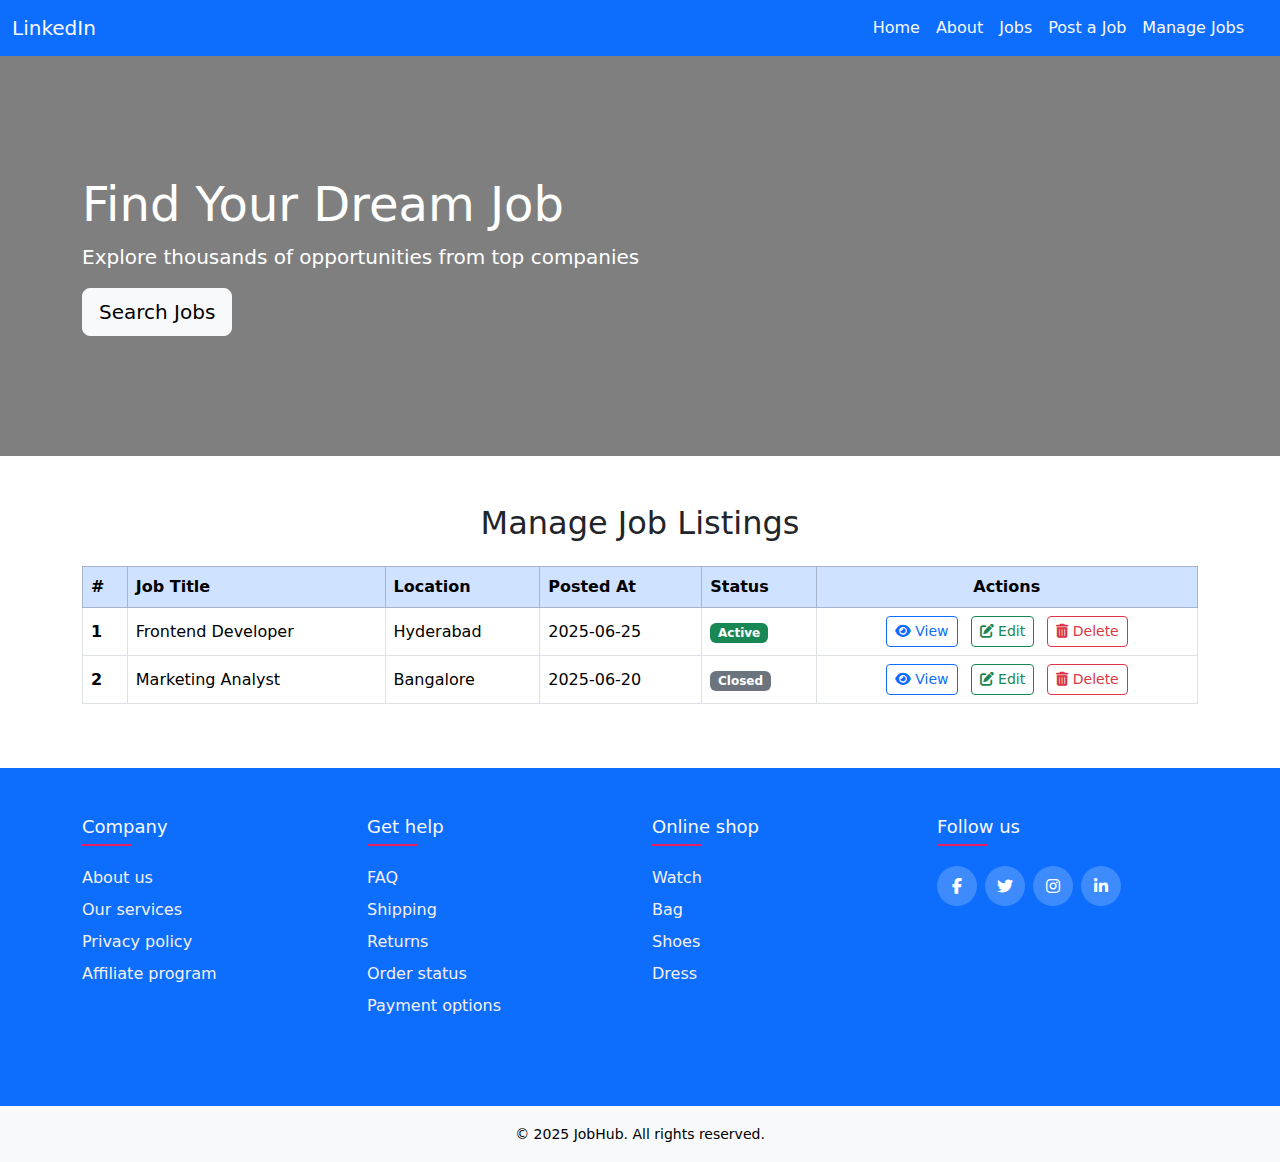
<file: employeer/manage-jobs.html>
<!DOCTYPE html>
<html lang="en">

<head>
    <meta charset="UTF-8" />
    <meta name="viewport" content="width=device-width, initial-scale=1.0" />
    <title>Job Portal - Employeer</title>

    <!-- Bootstrap CSS Link -->
    <link href="https://cdn.jsdelivr.net/npm/bootstrap@5.3.7/dist/css/bootstrap.min.css" rel="stylesheet" />

    <!-- Custom CSS Link -->
    <link rel="stylesheet" href="../css/style.css" />

    <!-- Font Awesome CDN -->
    <link rel="stylesheet" href="https://cdnjs.cloudflare.com/ajax/libs/font-awesome/6.7.2/css/all.min.css" />

</head>

<body>

    <!------------- NAVBAR SECTION ---------------->
    <nav class="navbar navbar-expand-lg bg-primary">
        <div class="container-fluid">

            <!-- Brand on the Left -->
            <a class="navbar-brand text-light" href="#">LinkedIn</a>

            <!-- Toggler button -->
            <button class="navbar-toggler" type="button" data-bs-toggle="collapse"
                data-bs-target="#navbarSupportedContent" aria-controls="navbarSupportedContent" aria-expanded="false"
                aria-label="Toggle navigation">
                <span class="navbar-toggler-icon text-light"></span>
            </button>

            <div class="collapse navbar-collapse justify-content-end" id="navbarSupportedContent">
                <ul class="navbar-nav mb-2 mb-lg-0 me-3">
                    <li class="nav-item">
                        <a class="nav-link active text-light" aria-current="page" href="../index.html">Home</a>
                    </li>
                    <li class="nav-item">
                        <a class="nav-link active text-light" href="#">About</a>
                    </li>
                    <li class="nav-item">
                        <a class="nav-link active text-light" href="../index.html#jobs">Jobs</a>
                    </li>
                    <li class="nav-item">
                        <a class="nav-link active text-light" href="./post-job.html">Post a Job</a>
                    </li>
                    <li class="nav-item">
                        <a class="nav-link active text-light" href="./manage-jobs.html">Manage Jobs</a>
                    </li>
                </ul>
                <!-- <form class="d-flex" role="search">
                    <input class="form-control me-2" type="search" placeholder="Search" aria-label="Search" />
                    <button class="btn btn-outline-success text-white" type="submit">Search</button>
                </form> -->
            </div>
        </div>
    </nav>

    <!------------- BANNER SECTION ---------------->
    <section class="py-5 text-cente text-white banner-section">
        <div class="container">
            <h1 class="display-5">Find Your Dream Job</h1>
            <p class="lead">Explore thousands of opportunities from top companies</p>
            <a href="../index.html#jobs" class="btn btn-light btn-lg">Search Jobs</a>
        </div>
    </section>

    <!------------- MANAGE JOBS SECTION ---------------->
    <section class="py-5">
        <div class="container">
            <h2 class="mb-4 text-center">Manage Job Listings</h2>

            <div class="table-responsive">
                <table class="table table-bordered align-middle">
                    <thead class="table-primary">
                        <tr>
                            <th scope="col">#</th>
                            <th scope="col">Job Title</th>
                            <th scope="col">Location</th>
                            <th scope="col">Posted At</th>
                            <th scope="col">Status</th>
                            <th scope="col" class="text-center">Actions</th>
                        </tr>
                    </thead>
                    <tbody>
                        <!-- Sample Row -->
                        <tr>
                            <th scope="row">1</th>
                            <td>Frontend Developer</td>
                            <td>Hyderabad</td>
                            <td>2025-06-25</td>
                            <td><span class="badge bg-success">Active</span></td>
                            <td class="text-center">
                                <button class="btn btn-sm btn-outline-primary me-2">
                                    <i class="fas fa-eye"></i> View
                                </button>
                                <button class="btn btn-sm btn-outline-success me-2">
                                    <i class="fas fa-edit"></i> Edit
                                </button>
                                <button class="btn btn-sm btn-outline-danger">
                                    <i class="fas fa-trash-alt"></i> Delete
                                </button>
                            </td>
                        </tr>

                        <tr>
                            <th scope="row">2</th>
                            <td>Marketing Analyst</td>
                            <td>Bangalore</td>
                            <td>2025-06-20</td>
                            <td><span class="badge bg-secondary">Closed</span></td>
                            <td class="text-center">
                                <button class="btn btn-sm btn-outline-primary me-2">
                                    <i class="fas fa-eye"></i> View
                                </button>
                                <button class="btn btn-sm btn-outline-success me-2">
                                    <i class="fas fa-edit"></i> Edit
                                </button>
                                <button class="btn btn-sm btn-outline-danger">
                                    <i class="fas fa-trash-alt"></i> Delete
                                </button>
                            </td>
                        </tr>

                        <!-- More rows as needed -->
                    </tbody>
                </table>
            </div>
        </div>
    </section>

    <!------------ FOOTER SECTION ------------------->
    <footer class="footer bg-primary text-light py-5">
        <div class="container">
            <div class="row">

                <!-- Company -->
                <div class="col-12 col-sm-6 col-md-3 mb-4">
                    <h4 class="footer-title">Company</h4>
                    <ul class="list-unstyled">
                        <li><a href="#">About us</a></li>
                        <li><a href="#">Our services</a></li>
                        <li><a href="#">Privacy policy</a></li>
                        <li><a href="#">Affiliate program</a></li>
                    </ul>
                </div>

                <!-- Get help -->
                <div class="col-12 col-sm-6 col-md-3 mb-4">
                    <h4 class="footer-title">Get help</h4>
                    <ul class="list-unstyled">
                        <li><a href="#">FAQ</a></li>
                        <li><a href="#">Shipping</a></li>
                        <li><a href="#">Returns</a></li>
                        <li><a href="#">Order status</a></li>
                        <li><a href="#">Payment options</a></li>
                    </ul>
                </div>

                <!-- Online shop -->
                <div class="col-12 col-sm-6 col-md-3 mb-4">
                    <h4 class="footer-title">Online shop</h4>
                    <ul class="list-unstyled">
                        <li><a href="#">Watch</a></li>
                        <li><a href="#">Bag</a></li>
                        <li><a href="#">Shoes</a></li>
                        <li><a href="#">Dress</a></li>
                    </ul>
                </div>

                <!-- Follow us -->
                <div class="col-12 col-sm-6 col-md-3 mb-4">
                    <h4 class="footer-title">Follow us</h4>
                    <div class="d-flex flex-wrap gap-2">
                        <a href="#"><i class="fab fa-facebook-f social-icon"></i></a>
                        <a href="#"><i class="fab fa-twitter social-icon"></i></a>
                        <a href="#"><i class="fab fa-instagram social-icon"></i></a>
                        <a href="#"><i class="fab fa-linkedin-in social-icon"></i></a>
                    </div>
                </div>

            </div>
        </div>
    </footer>

    <!------------ COPYRIGHT SECTION ------------------->
    <footer class="bg-light text-black text-center py-3">
        <div class="container">
            <small>&copy; 2025 JobHub. All rights reserved.</small>
        </div>
    </footer>

    <!-- Bootstrap Script -->
    <script src="https://cdn.jsdelivr.net/npm/bootstrap@5.3.7/dist/js/bootstrap.bundle.min.js"></script>
</body>

</html>
</file>
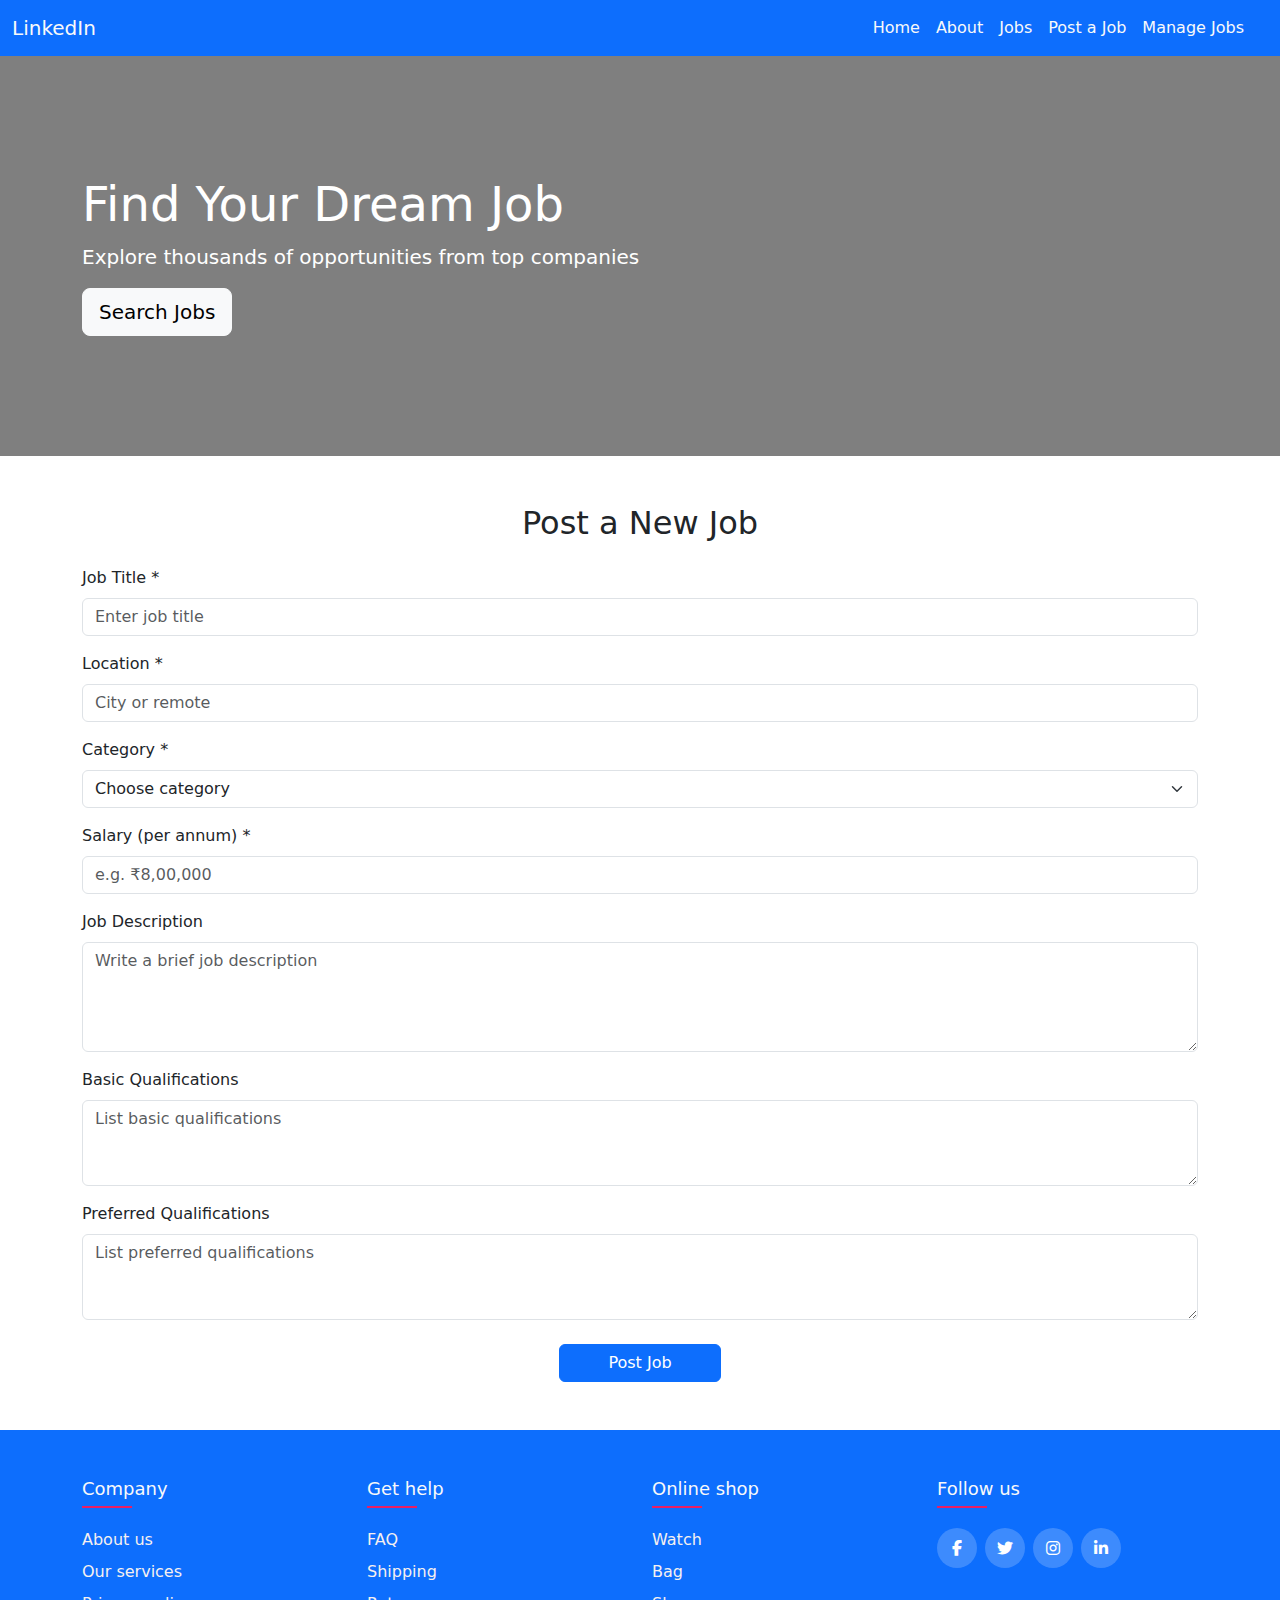
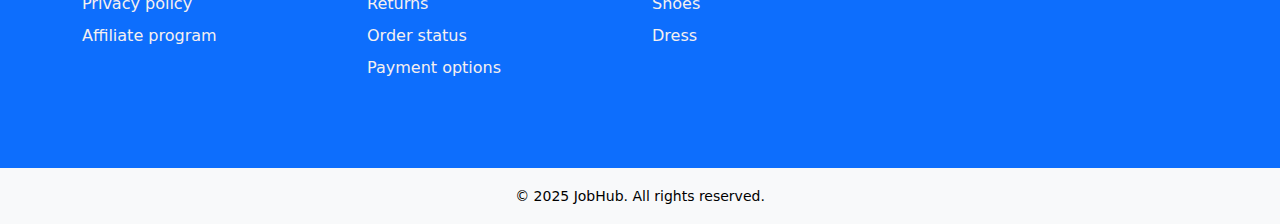
<file: employeer/post-job.html>
<!DOCTYPE html>
<html lang="en">

<head>
    <meta charset="UTF-8" />
    <meta name="viewport" content="width=device-width, initial-scale=1.0" />
    <title>Job Portal - Employeer</title>

    <!-- Bootstrap CSS Link -->
    <link href="https://cdn.jsdelivr.net/npm/bootstrap@5.3.7/dist/css/bootstrap.min.css" rel="stylesheet" />

    <!-- Custom CSS -->
    <link rel="stylesheet" href="../css/style.css" />

    <!-- Font Awesome CDN -->
    <link rel="stylesheet" href="https://cdnjs.cloudflare.com/ajax/libs/font-awesome/6.7.2/css/all.min.css" />

</head>

<body>

    <!------------- NAVBAR SECTION ---------------->
    <nav class="navbar navbar-expand-lg bg-primary">
        <div class="container-fluid">

            <!-- Brand on the Left -->
            <a class="navbar-brand text-light" href="#">LinkedIn</a>

            <!-- Toggler button -->
            <button class="navbar-toggler" type="button" data-bs-toggle="collapse"
                data-bs-target="#navbarSupportedContent" aria-controls="navbarSupportedContent" aria-expanded="false"
                aria-label="Toggle navigation">
                <span class="navbar-toggler-icon text-light"></span>
            </button>

            <div class="collapse navbar-collapse justify-content-end" id="navbarSupportedContent">
                <ul class="navbar-nav mb-2 mb-lg-0 me-3">
                    <li class="nav-item">
                        <a class="nav-link active text-light" aria-current="page" href="../index.html">Home</a>
                    </li>
                    <li class="nav-item">
                        <a class="nav-link active text-light" href="#">About</a>
                    </li>
                    <li class="nav-item">
                        <a class="nav-link active text-light" href="../index.html#jobs">Jobs</a>
                    </li>
                    <li class="nav-item">
                        <a class="nav-link active text-light" href="./post-job.html">Post a Job</a>
                    </li>
                    <li class="nav-item">
                        <a class="nav-link active text-light" href="./manage-jobs.html">Manage Jobs</a>
                    </li>
                </ul>
                <!-- <form class="d-flex" role="search">
                    <input class="form-control me-2" type="search" placeholder="Search" aria-label="Search" />
                    <button class="btn btn-outline-success text-white" type="submit">Search</button>
                </form> -->
            </div>
        </div>
    </nav>

    <!------------- BANNER SECTION ---------------->
    <section class="py-5 text-cente text-white banner-section">
        <div class="container">
            <h1 class="display-5">Find Your Dream Job</h1>
            <p class="lead">Explore thousands of opportunities from top companies</p>
            <a href="../index.html#jobs" class="btn btn-light btn-lg">Search Jobs</a>
        </div>
    </section>

    <!------------- POST A JOB SECTION ---------------->
    <section class="py-5">
        <div class="container">
            <h2 class="mb-4 text-center">Post a New Job</h2>

            <form>
                <!-- Job Title -->
                <div class="mb-3">
                    <label for="jobTitle" class="form-label">Job Title *</label>
                    <input type="text" class="form-control" id="jobTitle" placeholder="Enter job title" required>
                </div>

                <!-- Location -->
                <div class="mb-3">
                    <label for="location" class="form-label">Location *</label>
                    <input type="text" class="form-control" id="location" placeholder="City or remote" required>
                </div>

                <!-- Category -->
                <div class="mb-3">
                    <label for="category" class="form-label">Category *</label>
                    <select class="form-select" id="category" required>
                        <option selected disabled>Choose category</option>
                        <option>IT</option>
                        <option>Marketing</option>
                        <option>Non-IT</option>
                        <option>HR</option>
                        <option>Sales</option>
                    </select>
                </div>

                <!-- Salary -->
                <div class="mb-3">
                    <label for="salary" class="form-label">Salary (per annum) *</label>
                    <input type="text" class="form-control" id="salary" placeholder="e.g. ₹8,00,000" required>
                </div>

                <!-- Job Description -->
                <div class="mb-3">
                    <label for="description" class="form-label">Job Description</label>
                    <textarea class="form-control" id="description" rows="4"
                        placeholder="Write a brief job description"></textarea>
                </div>

                <!-- Basic Qualifications -->
                <div class="mb-3">
                    <label for="basicQualifications" class="form-label">Basic Qualifications</label>
                    <textarea class="form-control" id="basicQualifications" rows="3"
                        placeholder="List basic qualifications"></textarea>
                </div>

                <!-- Preferred Qualifications -->
                <div class="mb-4">
                    <label for="preferredQualifications" class="form-label">Preferred Qualifications</label>
                    <textarea class="form-control" id="preferredQualifications" rows="3"
                        placeholder="List preferred qualifications"></textarea>
                </div>

                <!-- Submit Button -->
                <div class="text-center">
                    <button type="submit" class="btn btn-primary px-5">Post Job</button>
                </div>
            </form>
        </div>
    </section>

    <!------------ FOOTER SECTION ------------------->
    <footer class="footer bg-primary text-light py-5">
        <div class="container">
            <div class="row">

                <!-- Company -->
                <div class="col-12 col-sm-6 col-md-3 mb-4">
                    <h4 class="footer-title">Company</h4>
                    <ul class="list-unstyled">
                        <li><a href="#">About us</a></li>
                        <li><a href="#">Our services</a></li>
                        <li><a href="#">Privacy policy</a></li>
                        <li><a href="#">Affiliate program</a></li>
                    </ul>
                </div>

                <!-- Get help -->
                <div class="col-12 col-sm-6 col-md-3 mb-4">
                    <h4 class="footer-title">Get help</h4>
                    <ul class="list-unstyled">
                        <li><a href="#">FAQ</a></li>
                        <li><a href="#">Shipping</a></li>
                        <li><a href="#">Returns</a></li>
                        <li><a href="#">Order status</a></li>
                        <li><a href="#">Payment options</a></li>
                    </ul>
                </div>

                <!-- Online shop -->
                <div class="col-12 col-sm-6 col-md-3 mb-4">
                    <h4 class="footer-title">Online shop</h4>
                    <ul class="list-unstyled">
                        <li><a href="#">Watch</a></li>
                        <li><a href="#">Bag</a></li>
                        <li><a href="#">Shoes</a></li>
                        <li><a href="#">Dress</a></li>
                    </ul>
                </div>

                <!-- Follow us -->
                <div class="col-12 col-sm-6 col-md-3 mb-4">
                    <h4 class="footer-title">Follow us</h4>
                    <div class="d-flex flex-wrap gap-2">
                        <a href="#"><i class="fab fa-facebook-f social-icon"></i></a>
                        <a href="#"><i class="fab fa-twitter social-icon"></i></a>
                        <a href="#"><i class="fab fa-instagram social-icon"></i></a>
                        <a href="#"><i class="fab fa-linkedin-in social-icon"></i></a>
                    </div>
                </div>

            </div>
        </div>
    </footer>

    <!------------ COPYRIGHT SECTION ------------------->
    <footer class="bg-light text-black text-center py-3">
        <div class="container">
            <small>&copy; 2025 JobHub. All rights reserved.</small>
        </div>
    </footer>

    <!-- Bootstrap JS -->
    <script src="https://cdn.jsdelivr.net/npm/bootstrap@5.3.7/dist/js/bootstrap.bundle.min.js"></script>
</body>

</html>
</file>
<file: css/style.css>
/******************* HOME PAGE **************************/

/********** NAVBAR **********/
.navbar-toggler-icon{
    background-image: url("data:image/svg+xml,%3csvg xmlns='http://www.w3.org/2000/svg' fill='%23ffffff' viewBox='0 0 30 30'%3e%3cpath stroke='rgba%28255,255,255, 1%29' stroke-linecap='round' stroke-miterlimit='10' stroke-width='2' d='M4 7h22M4 15h22M4 23h22'/%3e%3c/svg%3e");
}

.navbar-toggler{
    border-color: rgba(255, 255, 255, 0.5);
}

/********** BANNER **********/
.banner-section{
    position: relative;
    background: url('https://images.unsplash.com/photo-1504384308090-c894fdcc538d?auto=format&fit=crop&w=1950&q=80') no-repeat center center;
    background-size: cover;
    min-height: 400px;
    display: flex;
    align-items: center;
    justify-content: center;
    color: white;
    z-index: 1;
    overflow: hidden;
}

.banner-section::before{
    content: "";
    position: absolute;
    top: 0;
    left: 0;
    height: 100%;
    width: 100%;
    background-color: rgba(0,0,0,0.5);
    z-index: -1;
}

/********** FOOTER **********/
.footer-title {
  font-size: 18px;
  position: relative;
  margin-bottom: 20px;
  padding-bottom: 8px;
  font-weight: 500;
}

.footer-title::after {
  content: '';
  position: absolute;
  width: 50px;
  height: 2px;
  background-color: #e91e63;
  bottom: 0;
  left: 0;
}

.footer a {
  color: #f5f0f0;
  text-decoration: none;
  transition: 0.3s ease;
  display: block;
  margin-bottom: 8px;
}

.footer a:hover {
  color: #ffffff;
  padding-left: 5px;
}

.footer .social-icon {
  background-color: rgba(255, 255, 255, 0.2);
  color: white;
  width: 40px;
  height: 40px;
  text-align: center;
  line-height: 40px;
  border-radius: 50%;
  transition: 0.3s ease;
}

.footer .social-icon:hover {
  background-color: #ffffff;
  color: #24262b;
}

/********** FORMS **********/
.forms .wrapper {
  width: 100%;
  max-width: 360px;
  padding: 2rem 1.5rem;
  background-color: #fff;
  border-radius: 10px;
  text-align: center;
  box-shadow: 0 0 30px rgba(0, 0, 0, 0.05); /* fixed the box-shadow typo */
}

.forms h1{
    font-size: 2rem;
    color: #07001f;
    margin-bottom: 1.2rem;
}
.forms form input{
    width: 92%;
    outline: none;
    border: 1px solid #fff;
    padding: 12px 20px;
    margin-bottom: 10px;
    border-radius: 20px;
    background: #e4e4e4;
}
.forms button{
    font-size: 1rem;
    margin-top: 1.8rem;
    padding: 10px 0;
    border-radius: 20px;
    outline: none;
    border: none;
    width: 90%;
    color: #fff;
    cursor: pointer;
    background: rgb(3, 63, 228);
}
.forms button:hover{
    background: rgba(236, 236, 236, 0.877);
    color: rgb(3, 63, 228);
}
.forms input:focus{
    border: 1px solid rgb(192, 192, 192);
}
.forms .member{
    font-size: 0.8rem;
    margin-top: 1.4rem;
    color: #636363;

}
.forms .member a{
    color: rgb(17, 107, 143);
    text-decoration: none;
}
.forms .recover{
    text-align: right;
    font-size: 0.7rem;
    margin: 0.3rem 1.4rem 0 0;

}
.forms .recover a{
    text-decoration: none;
    color: #464647;
}

/* @media (max-height: 700px) {
  .min-vh-100 {
    min-height: auto;
    margin-top: 40px;
    margin-bottom: 40px;
  }
} */
</file>
